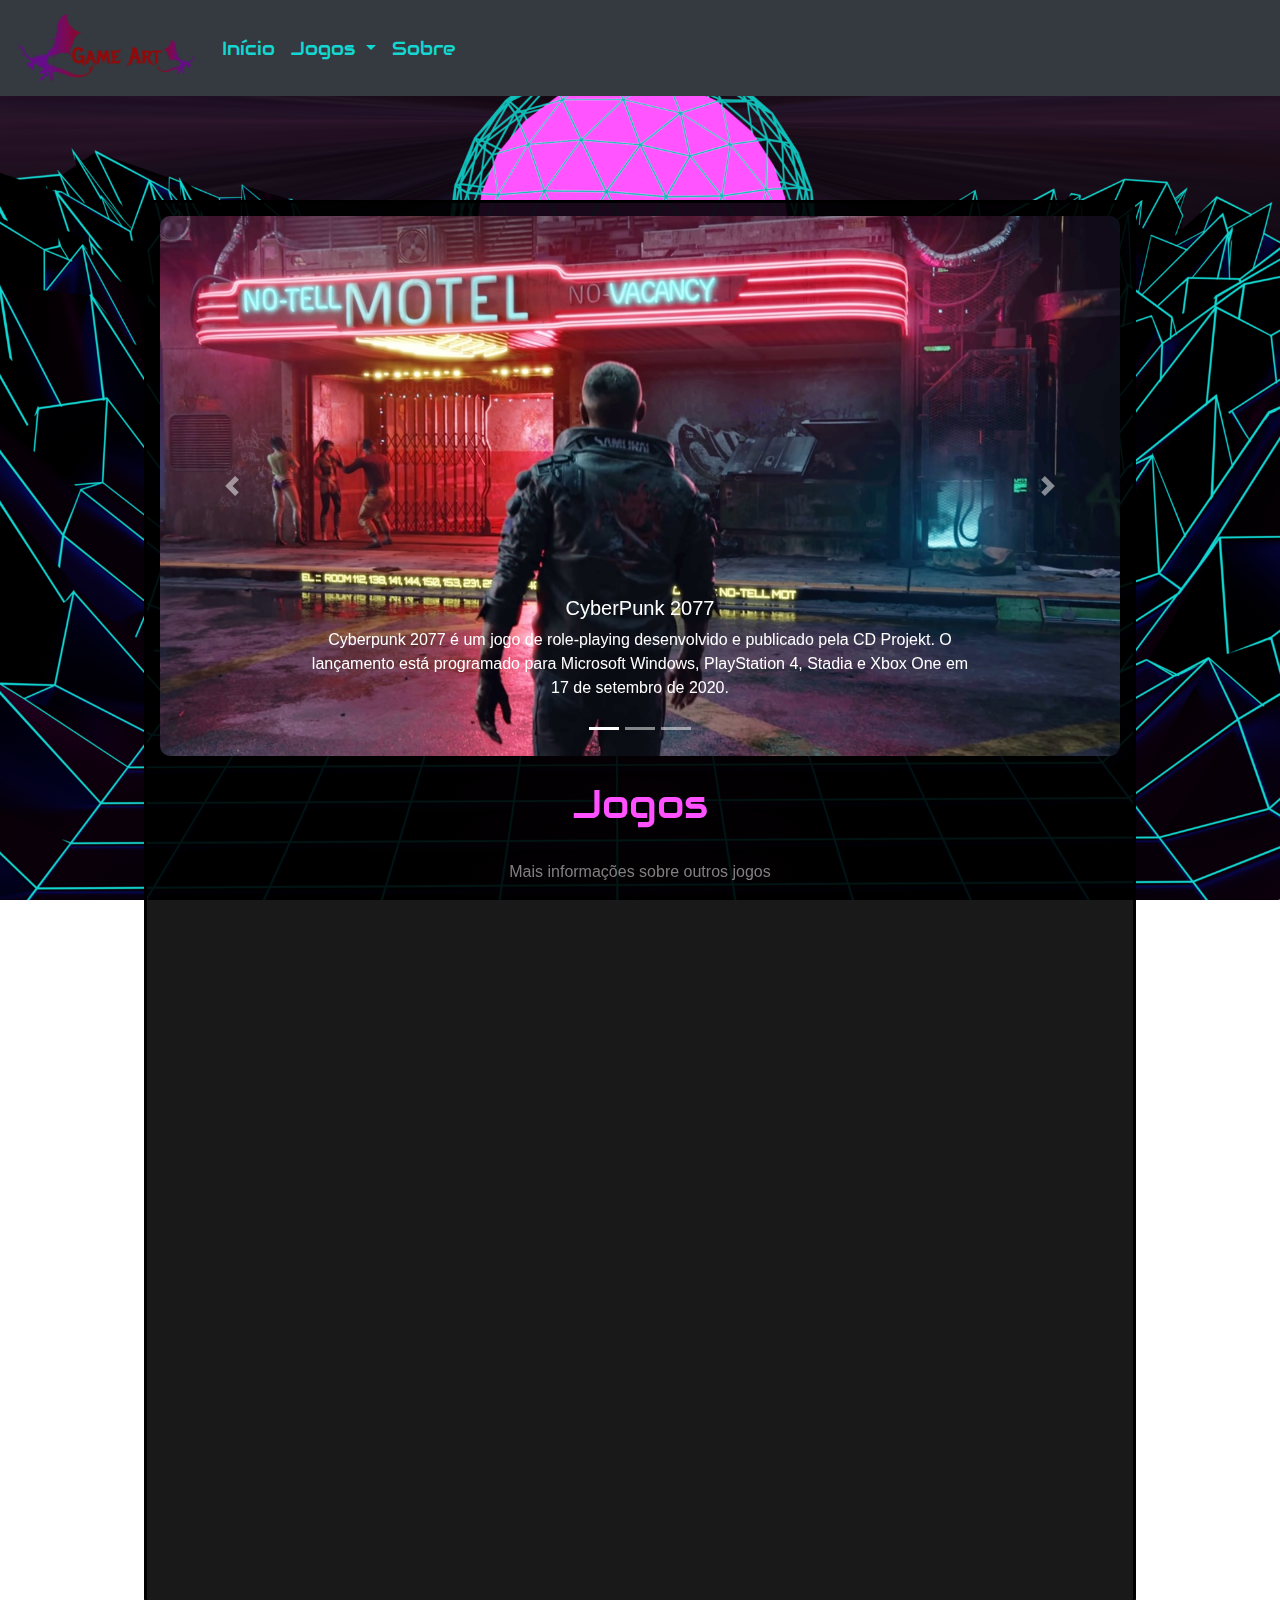
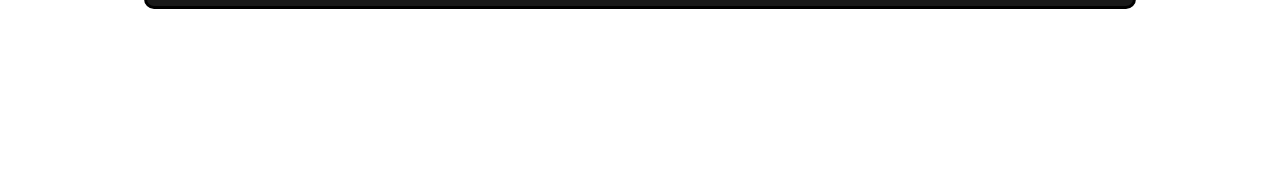
<file: index.html>
<!--                            - INSTRUÇÕES ~ THIAGO -
********************************************************************************************
          Instruções básicas:

          * Adicionar conteúdo na área dos ARTIGOS usando a tag <article>! *
____________________________________________________________________________________________
          -CORES
          Para definir uma cor, criar classe com o nome da cor.
          Ex:

          <h1 class="verde">Título 1</h1>
          <h2 class="rosa">Título 2</h2>

          Cores disponíveis:
            .rosa
            .verde
            .azul
            .roxo
            .rosa2
            .vermelho
            .laranja
            .amarelo
            .verde2
            .ciano
            .cinza
            .cinzaEscuro
            .anil
            .verdeAzulado
            .branco
            .preto

____________________________________________________________________________________________

          -ALINHAMENTO VERTICAL
          Para definir um artigo do lado do outro, criar div com a classe "vertical".
          O article ESQUERDO deve vir sempre antes do DIREITO.
          Os articles devem ter a classe "esquerda" e "direita". Ex:

          <div class="vertical">
            <article class="esquerda">
              Lado esquerdo!
            </article>

            <article class="direita">
              Lado direito!
            </article>
          </div>
____________________________________________________________________________________________

         -TESTAR - BORDA
         Para saber onde estão as divs, articles e etc, basta criar uma classe "teste". Ex:

         <article class="teste">
          Olá mundo!
         </article>

         <div class="vertical teste">
           <article class="esquerda teste">
             Lado esquerdo!
           </article>

           <article class="direita teste">
             Lado direito!
           </article>
         </div>

____________________________________________________________________________________________

         -EFEITOS AOS ~ FRAMEWORK
         Ver instruções em:

         http://michalsnik.github.io/aos/

********************************************************************************************
                                    GitHub:
                    https://github.com/enricobguedes/unipsite

                                  Site demo:
                      https://game-art.000webhostapp.com/

********************************************************************************************
-->
<!DOCTYPE html>
<html lang="pt-br">
  <head>
    <meta charset="utf-8">
    <meta name="viewport" content="width=device-width, initial-scale=1, shrink-to-fit=no"> <!-- Esta tag torna o site responsivo -->
    <link rel="stylesheet" href="css/bootstrap/bootstrap.min.css"> <!-- chamado do bootstrap -->
    <link rel="stylesheet" href="css/style.css" type="text/css"> <!-- formatação pelo css -->
    <link rel="stylesheet" href="css/aos.css" type="text/css">
    <link rel="shortcut icon" type="image/png" href="imagens/favicon.png"/>
    <title>Game Art - Início</title>
  </head>
  <body>
    <header>

    <!-- MENU Bootstrap -->
    <!-- mais informações em: https://getbootstrap.com.br/docs/4.1/components/navs/ e
         https://getbootstrap.com.br/docs/4.1/components/navbar -->
    <nav class="navbar navbar-expand-lg navbar-dark bg-dark" id="menuBS">
      <a class="navbar-brand nav nav-pills" href="index.html">
        <img src="imagens/logo.png" class="d-inline-block align-top logo" alt="Game Art">
      </a>
      <!-- Conteúdo do navbar -->
    <button class="navbar-toggler" type="button" data-toggle="collapse" data-target="#navbarNavDropdown" aria-controls="navbarNavDropdown" aria-expanded="false" aria-label="Alterna navegação">
      <span class="navbar-toggler-icon"></span>
    </button>
    <div class="collapse navbar-collapse" id="navbarNavDropdown">
      <ul class="navbar-nav">
        <li class="nav-item active">
          <a class="nav-link" href="index.html">Início <span class="sr-only">(Página atual)</span></a>
        </li>
        <li class="nav-item dropdown">
          <a class="nav-link dropdown-toggle" href="#" id="navbarDropdownMenuLink" role="button" data-toggle="dropdown" aria-haspopup="true" aria-expanded="false">
            Jogos
          </a>
          <div class="dropdown-menu" aria-labelledby="navbarDropdownMenuLink">
            <a class="dropdown-item" href="paginas/cyberpunk.html">CyberPunk 2077</a>
            <a class="dropdown-item" href="paginas/skyrim.html">The Elder Scrolls V: Skyrim</a>
            <a class="dropdown-item" href="paginas/gtav.html">Grand Theft Auto V</a>
            <a class="dropdown-item" href="paginas/re4.html">Resident Evil 4</a>
            <a class="dropdown-item" href="paginas/darksouls.html">Dark Souls</a>
          </div>
        </li>
        <li class="nav-item">
          <a class="nav-link" href="paginas/sobre.html">Sobre</a>
        </li>
      </ul>
    </div>
    </nav>
<!-- Fim do menu Bootstrap -->

      </header>
        <!-- Conteúdo dentro da caixa preta (principal) -->
      <main>
        <!-- Artigos -->
        <!-- Galeria -->
        <section>
          <div id="carouselExampleIndicators" class="carousel slide" data-ride="carousel">
          <ol class="carousel-indicators">
            <li data-target="#carouselExampleIndicators" data-slide-to="0" class="active"></li>
            <li data-target="#carouselExampleIndicators" data-slide-to="1"></li>
            <li data-target="#carouselExampleIndicators" data-slide-to="2"></li>
          </ol>
          <div class="carousel-inner">
              <!-- Imagem 1 -->
            <div class="carousel-item active">
              <a href="paginas/cyberpunk.html"><img class="d-block w-100" src="./imagens/cyberpunk/3.jpg?auto=yes&bg=777&fg=555&text=CyberPunk 2077" alt="CyberPunk 2077"></a>
              <div class="carousel-caption d-none d-md-block">
                <h5>CyberPunk 2077</h5>
                <p>Cyberpunk 2077 é um jogo de role-playing desenvolvido e publicado pela CD Projekt. O lançamento está programado para Microsoft Windows, PlayStation 4, Stadia e Xbox One em 17 de setembro de 2020.</p>
              </div>
            </div>
              <!-- Imagem 2 -->
            <div class="carousel-item">
              <a href="paginas/skyrim.html"><img class="d-block w-100" src="./imagens/skyrim/5.jpg?auto=yes&bg=666&fg=444&text=The Elder Scrolls V: Skyrim" alt="The Elder Scrolls V: Skyrim"></a>
              <div class="carousel-caption d-none d-md-block">
                <h5>The Elder Scrolls V: Skyrim</h5>
                <p>The Elder Scrolls V: Skyrim é um jogo de RPG de ação desenvolvido pela Bethesda Game Studios e publicado pela Bethesda Softworks.</p>
              </div>
            </div>
              <!-- Imagem 3 -->
            <div class="carousel-item">
              <a href="paginas/re4.html"><img class="d-block w-100" src="imagens/re4/1.jpg?auto=yes&bg=555&fg=333&text=Resident Evil 4" alt="Resident Evil 4"></a>
              <div class="carousel-caption d-none d-md-block">
                <h5>Resident Evil 4</h5>
                <p>Resident Evil 4 é um jogo de terror de sobrevivência e tiro em terceira pessoa desenvolvido pela Capcom Production Studio 4 e publicado pela Capcom.</p>
              </div>
            </div>
          </div>
          <a class="carousel-control-prev" href="#carouselExampleIndicators" role="button" data-slide="prev">
            <span class="carousel-control-prev-icon" aria-hidden="true"></span>
            <span class="sr-only">Anterior</span>
          </a>
          <a class="carousel-control-next" href="#carouselExampleIndicators" role="button" data-slide="next">
            <span class="carousel-control-next-icon" aria-hidden="true"></span>
            <span class="sr-only">Próximo</span>
          </a>
        </div>
        </section>

        <section>
          <div data-aos="zoom-out-left">
            <h1 class="audiowide tituloInicio rosa">Jogos</h1>
              <div class="descricao-jogo centralizar">
                <p>Mais informações sobre outros jogos</p>
              </div>
          </div>

          <!-- Cards -->
          <div id="cardsInicios">
            <div class="card-deck">
              <div class="card bg-dark" data-aos="fade-up" data-aos-duration="350">
                <a href="paginas/gtav.html"><img class="card-img-top" src="imagens/gtav/1.jpg" alt="Imagem de capa do card">
                <div class="card-body">
                  <h5 class="card-title">Grand Theft Auto V</h5>
                  <p class="card-text">Grand Theft Auto V é um jogo eletrônico de ação-aventura desenvolvido pela Rockstar North e publicado pela Rockstar Games.</p>
                  <p class="card-text"><small class="text-muted">Mundo Aberto</small></p>
                </div></a>
              </div>
              <div class="card bg-dark" data-aos="fade-up" data-aos-duration="700">
                <a href="paginas/darksouls.html"><img class="card-img-top" src="imagens/darksouls/3.jpg" alt="Imagem de capa do card">
                <div class="card-body">
                  <h5 class="card-title">Dark Souls</h5>
                  <p class="card-text">Dark Souls é uma série de jogos de RPG de ação desenvolvidos pela FromSoftware.</p>
                  <p class="card-text"><small class="text-muted">RPG de Ação</small></p>
                </div></a>
              </div>

              <div class="card bg-dark" data-aos="fade-up" data-aos-duration="1050">
                <a href="paginas/re4.html"><img class="card-img-top" src="imagens/re4/2.jpg" alt="Imagem de capa do card">
                <div class="card-body">
                  <h5 class="card-title">Resident Evil 4</h5>
                  <p class="card-text">Resident Evil 4 é um jogo de terror de sobrevivência e tiro em terceira pessoa desenvolvido pela Capcom Production Studio 4 e publicado pela Capcom.</p>
                  <p class="card-text"><small class="text-muted">Tiro</small></p>
                </div></a>
              </div>
            </div>
          </div>
          </section>

          <section>
            <article>
              <!-- Redes sociais -->
            <div data-aos="zoom-out-right">
              <h1 class="audiowide tituloInicio verde">Redes Sociais</h1>
                <div class="descricao-jogo centralizar">
                  <p>Nos siga também nas redes sociais</p>
                  <div class="social centralizar">
                    <a href="https://www.facebook.com/" target="_blank"><img src="imagens/fb.png" alt="Facebook" data-aos="zoom-out-left"></a>
                    <a href="https://www.twitter.com/" target="_blank"><img src="imagens/tt.png" alt="Twitter" data-aos="zoom-out-left"></a>
                    <a href="https://www.instagram.com/" target="_blank"><img src="imagens/inst.png" alt="Instagram" data-aos="zoom-out-left"></a>
                    <a href="https://www.pinterest.com/" target="_blank"><img src="imagens/p.png" alt="Pinterest" data-aos="zoom-out-left"></a>
                  </div>
                </div>
            </article>
          </section>
          <!-- Fim dos artigos -->


      </main>
      <!-- fim do conteúdo da caixa preta (principal) -->

      <!-- Rodapé -->
      <footer><a href="https://github.com/enricobguedes/unipsite" target="_blank">APS</a> | <strong>UNIP</strong><br>Todos os direitos reservados! © 2020</footer>

    <!-- JS - Bootstrap -->
    <script src="js/jquery/jquery-3.3.1.slim.min.js"></script>
    <script src="js/ajax/popper.min.js"></script>
    <script src="js/bootstrap.min.js"></script>
    <script src="js/aos.js"></script>
    <script type="text/javascript">AOS.init();</script>
  </body>
</html>
</file>
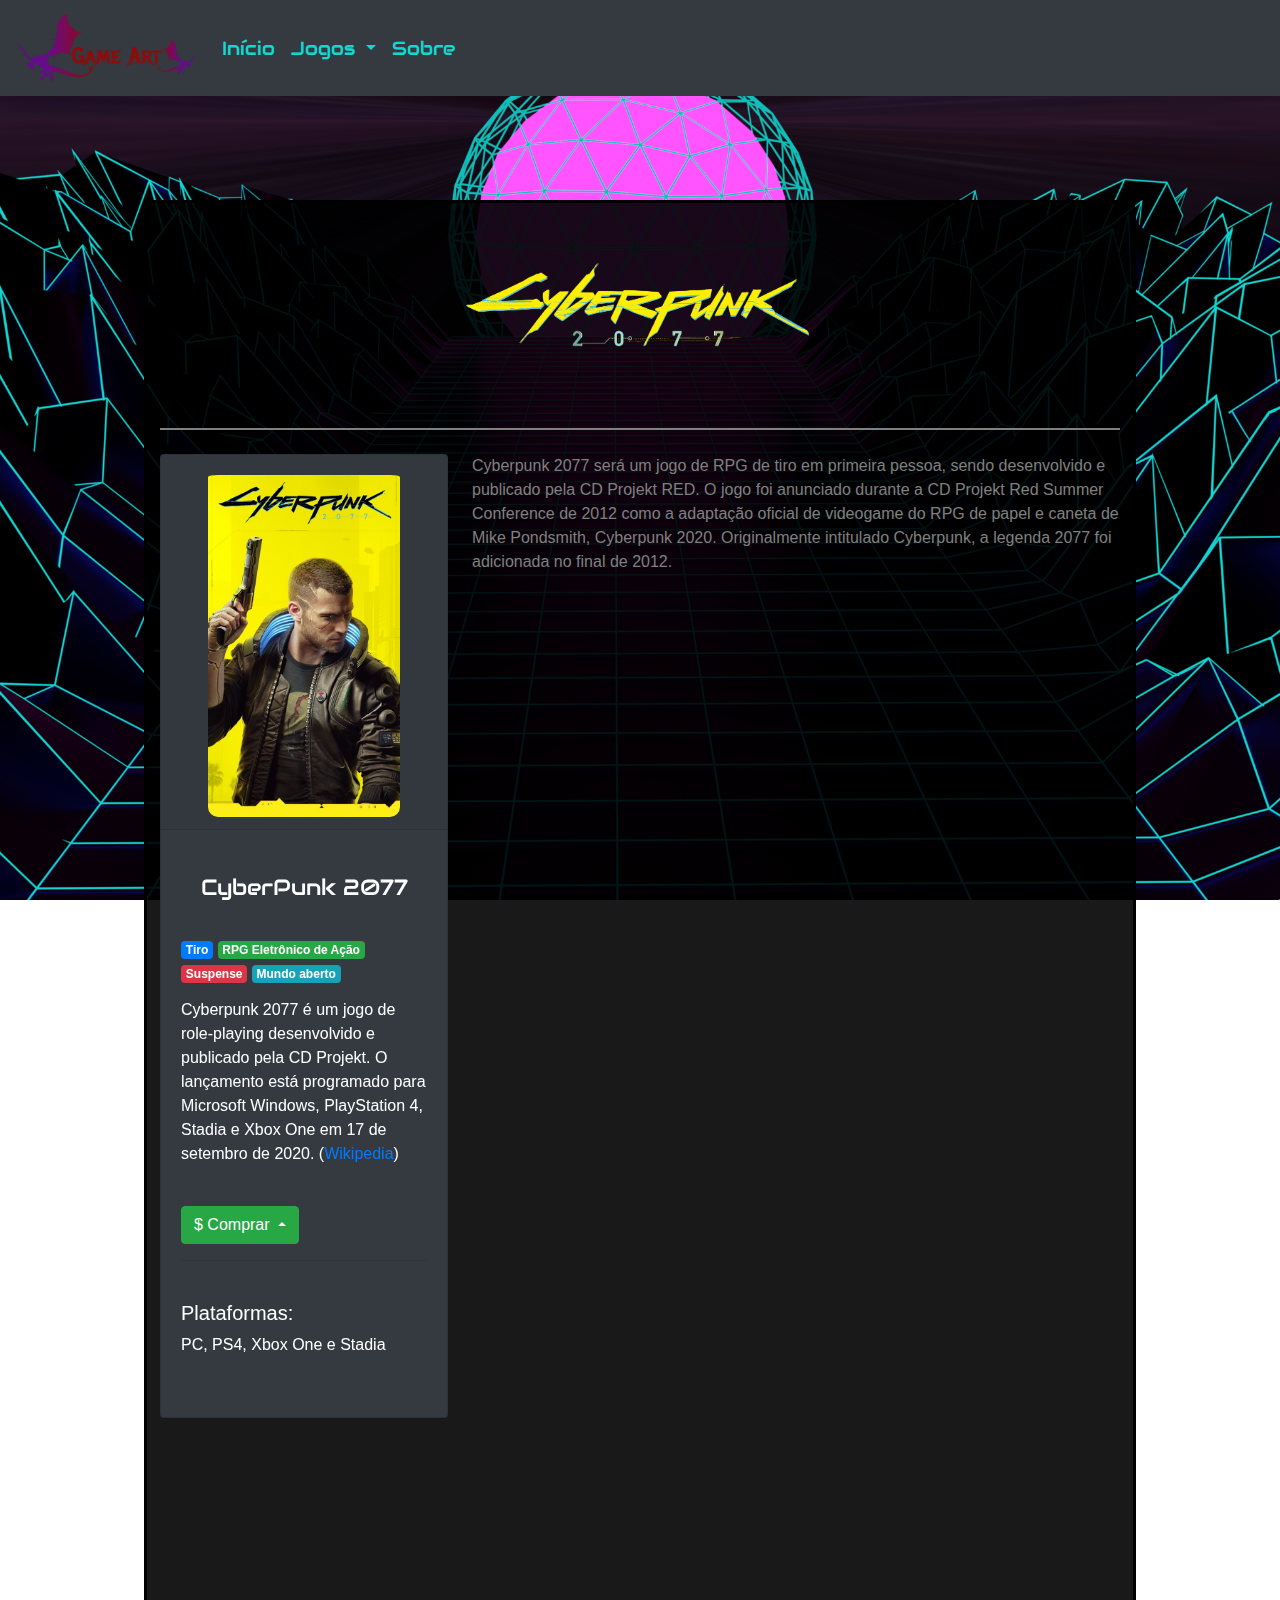
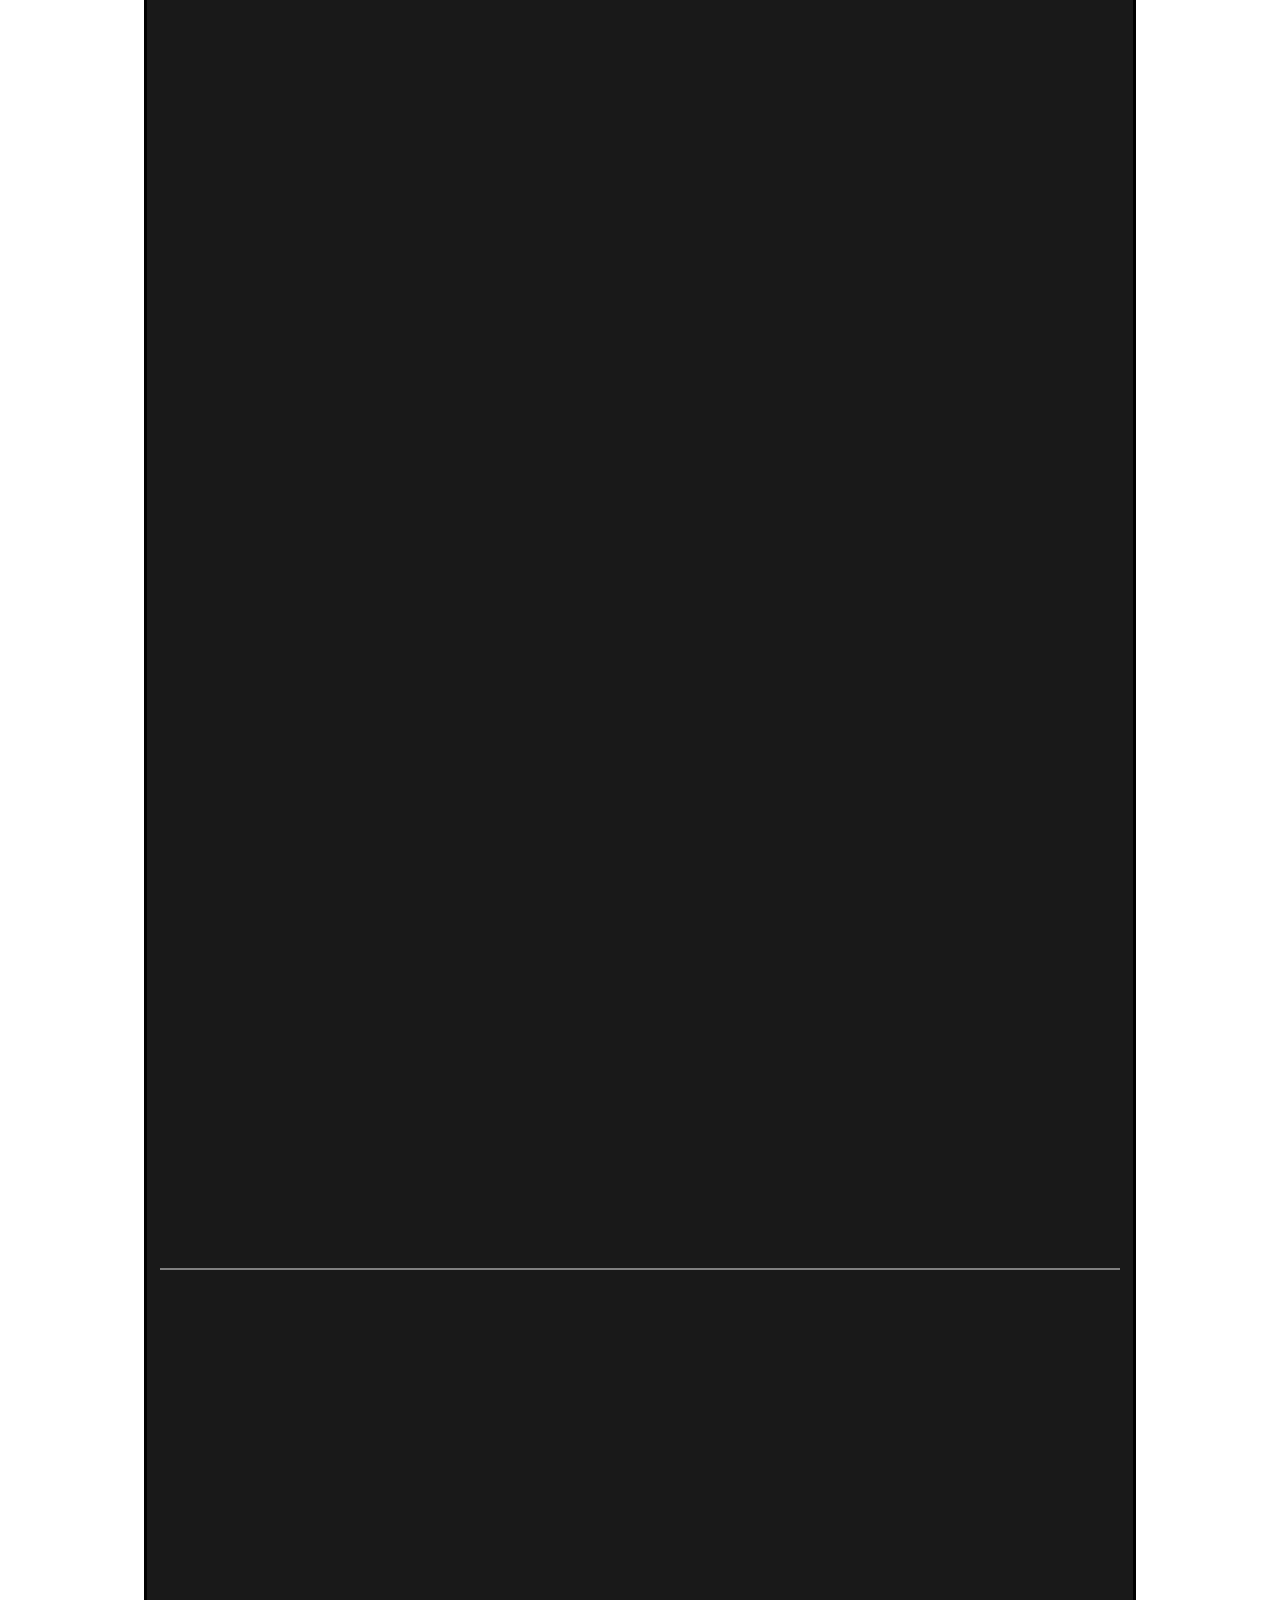
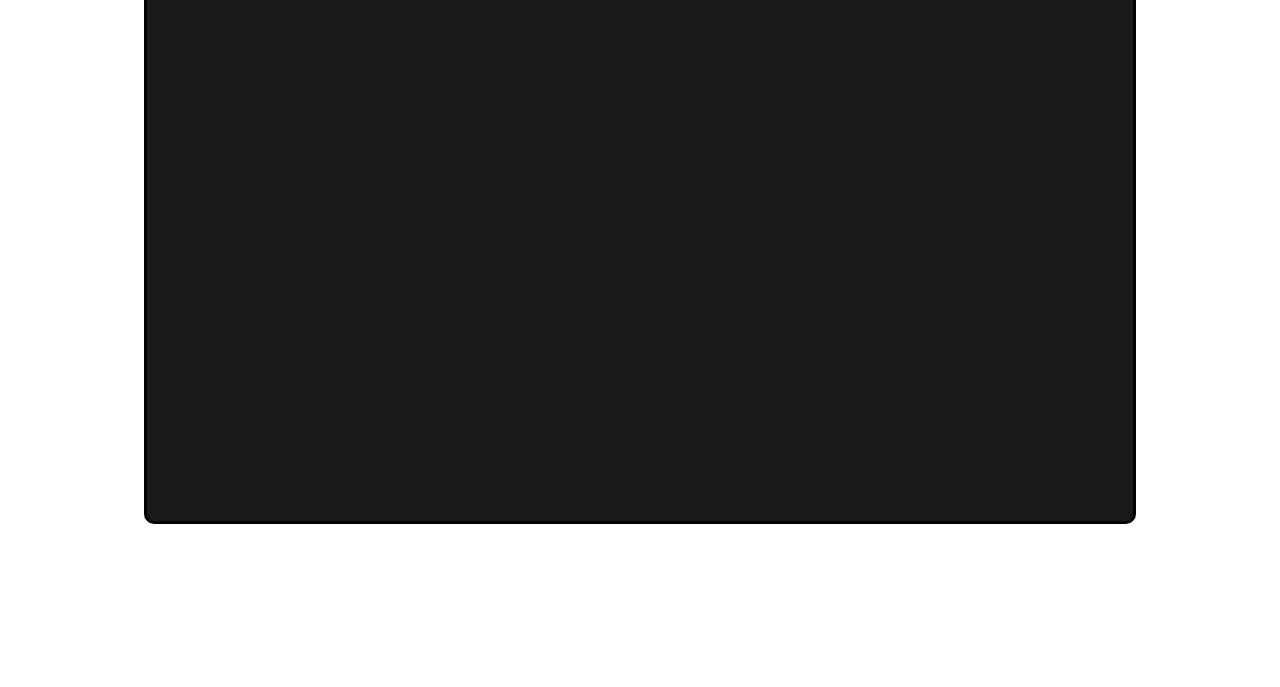
<file: paginas/cyberpunk.html>
<!DOCTYPE html>
<html lang="pt-br">
  <head>
    <meta charset="utf-8">
    <meta name="viewport" content="width=device-width, initial-scale=1, shrink-to-fit=no"> <!-- Esta tag torna o site responsivo -->
    <link rel="stylesheet" href="../css/bootstrap/bootstrap.min.css"> <!-- chamado do bootstrap -->
    <link rel="stylesheet" href="../css/style.css" type="text/css"> <!-- formatação pelo css -->
    <link rel="stylesheet" href="../css/aos.css" type="text/css">
    <link rel="shortcut icon" type="image/png" href="../imagens/favicon.png"/>
    <title>Game Art - CyberPunk 2077</title>
  </head>
  <body>
    <div id="fb-root"></div>
    <script async defer crossorigin="anonymous" src="https://connect.facebook.net/pt_BR/sdk.js#xfbml=1&version=v7.0"></script>
    <header>

      <!-- MENU Bootstrap -->
      <nav class="navbar navbar-expand-lg navbar-dark bg-dark" id="menuBS">
        <a class="navbar-brand nav nav-pills" href="../index.html">
          <img src="../imagens/logo.png" class="d-inline-block align-top logo" alt="Game Art">
        </a>
        <!-- Conteúdo do navbar -->
      <button class="navbar-toggler" type="button" data-toggle="collapse" data-target="#navbarNavDropdown" aria-controls="navbarNavDropdown" aria-expanded="false" aria-label="Alterna navegação">
        <span class="navbar-toggler-icon"></span>
      </button>
      <div class="collapse navbar-collapse" id="navbarNavDropdown">
        <ul class="navbar-nav">
          <li class="nav-item active">
            <a class="nav-link" href="../index.html">Início <span class="sr-only">(Página atual)</span></a>
          </li>
          <li class="nav-item dropdown">
            <a class="nav-link dropdown-toggle" href="#" id="navbarDropdownMenuLink" role="button" data-toggle="dropdown" aria-haspopup="true" aria-expanded="false">
              Jogos
            </a>
            <div class="dropdown-menu" aria-labelledby="navbarDropdownMenuLink">
              <a class="dropdown-item" href="../paginas/cyberpunk.html">CyberPunk 2077</a>
              <a class="dropdown-item" href="../paginas/skyrim.html">The Elder Scrolls V: Skyrim</a>
              <a class="dropdown-item" href="../paginas/gtav.html">Grand Theft Auto V</a>
              <a class="dropdown-item" href="../paginas/re4.html">Resident Evil 4</a>
              <a class="dropdown-item" href="../paginas/darksouls.html">Dark Souls</a>
            </div>
          </li>
          <li class="nav-item">
            <a class="nav-link" href="../paginas/sobre.html">Sobre</a>
          </li>
        </ul>
      </div>
      </nav>
  <!-- Fim do menu Bootstrap -->

      </header>

        <!-- Conteúdo dentro da caixa preta (principal) -->
      <main>
        <section>

          <!-- Título -->
          <div class="titulo-jogo">
            <img src="../imagens/cyberpunk/titulo.png" alt="CyberPunk 2077" data-aos="flip-down" data-aos-duration="2000">
          </div>
          <hr class="hr-titulo">

          <!-- Card -->
          <div class="float-md-left" data-aos="zoom-in">
          <div id="card">
          <div class="card text-white bg-dark mb-3">
          <div class="card-header" id="card-jogo">
          <!-- imagem - card--><img src="../imagens/cyberpunk/capa.jpg" alt="CyberPunk 2077"></div>
          <div class="card-body" id="card-corpo-jogo">
            <!--Título - card--><h3 class="card-title" id="titulo-card">CyberPunk 2077</h3>
            <!-- Categorias - card --><span class="badge badge-primary">Tiro</span> <span class="badge badge-success">RPG Eletrônico de Ação</span> <span class="badge badge-danger">Suspense</span> <span class="badge badge-info">Mundo aberto</span>
            <!-- Descrição - card --><p class="card-text" id="card-texto-jogo">Cyberpunk 2077 é um jogo de role-playing desenvolvido e publicado pela CD Projekt. O lançamento está programado para Microsoft Windows, PlayStation 4, Stadia e Xbox One em 17 de setembro de 2020. (<a target="_blank" href="https://en.wikipedia.org/wiki/Cyberpunk_2077">Wikipedia</a>)</p>
            <div class="btn-group dropup">
            <button type="button" class="btn btn-success dropdown-toggle" data-toggle="dropdown" aria-haspopup="true" aria-expanded="false">
              $ Comprar
            </button>
            <div class="dropdown-menu">
              <a class="dropdown-item" target="_blank" href="https://store.steampowered.com/app/1091500/Cyberpunk_2077/">PC</a>
              <a class="dropdown-item" target="_blank" href="https://www.amazon.com.br/Cyber-Punk-2077-Edi%C3%A7%C3%A3o-PlayStation/dp/B07SXWCT27/ref=sr_1_1?__mk_pt_BR=%C3%85M%C3%85%C5%BD%C3%95%C3%91&keywords=cyberpunk&qid=1580245215&sr=8-1">Playstation 4</a>
              <a class="dropdown-item" target="_blank" href="https://www.amazon.com.br/Cyber-Punk-2077-Edi%C3%A7%C3%A3o-Padr%C3%A3o/dp/B07SXWMMNH/ref=sr_1_16?__mk_pt_BR=%C3%85M%C3%85%C5%BD%C3%95%C3%91&keywords=cyberpunk&qid=1580245181&sr=8-16">XBox One</a>
              <div class="dropdown-divider"></div>
              <a class="dropdown-item" target="_blank" href="https://www.cyberpunk.net/br/pt-br/">Site Oficial</a>
            </div>
          </div>
          <hr>
            <h5>Plataformas:</h5><p>PC, PS4, Xbox One e Stadia</p>
          </div>
          </div>
          </div>
          </div>

          <!-- Descrição -->
          <div class="descricao-jogo">
            <p>Cyberpunk 2077 será um jogo de RPG de tiro em primeira pessoa, sendo desenvolvido e publicado pela CD Projekt RED. O jogo foi anunciado durante a CD Projekt Red Summer Conference de 2012 como a adaptação oficial de videogame do RPG de papel e caneta de Mike Pondsmith, Cyberpunk 2020. Originalmente intitulado Cyberpunk, a legenda 2077 foi adicionada no final de 2012.</p>
          </div>

          <!-- Video -->
          <div class="video">
            <iframe src="https://www.youtube-nocookie.com/embed/qIcTM8WXFjk?autoplay=1" frameborder="0" allow="accelerometer; autoplay; encrypted-media; gyroscope; picture-in-picture" allowfullscreen></iframe>
          </div>

          <!-- Artigos -->
          <article data-aos="zoom-in">
            <h1 class="verde">Um hype absurdo</h1>
            <p>O jogo Cyberpunk 2077 vem conquistando um hype absurdo entre os jogadores do mundo todo, e não é para menos:
            <ul>
            <li>A empresa responsável é a mesma de The Witcher 3: Wild Hunt</li>

            <li>O jogo conta com a presença do ator Keanu Reeves como o personagem Johnny Silverhand</li>

            <li>O personagem jogável será completamente personalizável, inclusive não se limitando aos gêneros maculino e feminino (apesar do jogo ser em primeira pessoa)</li>
            </ul></p>

          <!-- Galeria -->
          <div id="galeria">
          <div class="d-sm-flex p-2 bd-highlight">
              <div id="carouselExampleControls" class="carousel slide" data-ride="carousel">
                <div class="carousel-inner">
                  <div class="carousel-item active">
                    <img class="d-block w-100" src="../imagens/cyberpunk/1.jpg?auto=yes&bg=777&fg=555&text=Primeiro Slide" alt="Primeiro Slide">
                  </div>
                  <div class="carousel-item">
                    <img class="d-block w-100" src="../imagens/cyberpunk/2.jpeg?auto=yes&bg=666&fg=444&text=Segundo Slide" alt="Segundo Slide">
                  </div>
                  <div class="carousel-item">
                    <img class="d-block w-100" src="../imagens/cyberpunk/3.jpg?auto=yes&bg=555&fg=333&text=Terceiro Slide" alt="Terceiro Slide">
                  </div>
                </div>
                <a class="carousel-control-prev" href="#carouselExampleControls" role="button" data-slide="prev">
                  <span class="carousel-control-prev-icon" aria-hidden="true"></span>
                  <span class="sr-only">Anterior</span>
                </a>
                <a class="carousel-control-next" href="#carouselExampleControls" role="button" data-slide="next">
                  <span class="carousel-control-next-icon" aria-hidden="true"></span>
                  <span class="sr-only">Próximo</span>
                </a>
              </div>
            </div>
          </div>
          </article>

          <article data-aos="zoom-in">
            <h1 class="rosa">Vai arrancar horas de seu dia</h1>
            <p>Segundo o site <a target="_blank" href="https://jovemnerd.com.br/nerdbunker/tudo-o-que-sabemos-sobre-cyberpunk-2077-ate-agora/">Jovem Nerd<a/>, a proposta do jogo é a seguinte: "Resumidamente, Cyberpunk 2077 é um RPG focado em sua narrativa que explora elementos básicos de FPS — como a visão em primeira pessoa –, mas não confunda seu principal gênero: sua veia mais forte é aquele clássico RPGzão que vai arrancar horas de seu dia com side quests imensas e uma porrada de coisas para você personalizar."</p>
            <img src="../imagens/cyberpunk/4.jpg" alt="Vai arrancar horas de seu dia!">
          </article>
          <!-- Fim dos artigos -->

          <hr class="hr-titulo">

          <!-- Cards -->
          <h1 class="audiowide tituloInicio verde" data-aos="zoom-out-left">Outros Jogos</h1>
          <div id="cardsInicios">
            <div class="card-deck">
              <div class="card bg-dark" data-aos="fade-up" data-aos-duration="350">
                <a href="../paginas/gtav.html"><img class="card-img-top" src="../imagens/gtav/1.jpg" alt="Imagem de capa do card">
                <div class="card-body">
                  <h5 class="card-title">Grand Theft Auto V</h5>
                  <p class="card-text">Grand Theft Auto V é um jogo eletrônico de ação-aventura desenvolvido pela Rockstar North e publicado pela Rockstar Games.</p>
                  <p class="card-text"><small class="text-muted">Mundo Aberto</small></p>
                </div></a>
              </div>
              <div class="card bg-dark" data-aos="fade-up" data-aos-duration="700">
                <a href="../paginas/darksouls.html"><img class="card-img-top" src="../imagens/darksouls/3.jpg" alt="Imagem de capa do card">
                <div class="card-body">
                  <h5 class="card-title">Dark Souls</h5>
                  <p class="card-text">Dark Souls é uma série de jogos de RPG de ação desenvolvidos pela FromSoftware.</p>
                  <p class="card-text"><small class="text-muted">RPG de Ação</small></p>
                </div></a>
              </div>

              <div class="card bg-dark" data-aos="fade-up" data-aos-duration="1050">
                <a href="../paginas/re4.html"><img class="card-img-top" src="../imagens/re4/2.jpg" alt="Imagem de capa do card">
                <div class="card-body">
                  <h5 class="card-title">Resident Evil 4</h5>
                  <p class="card-text">Resident Evil 4 é um jogo de terror de sobrevivência e tiro em terceira pessoa desenvolvido pela Capcom Production Studio 4 e publicado pela Capcom.</p>
                  <p class="card-text"><small class="text-muted">Tiro</small></p>
                </div></a>
              </div>
            </div>
          </div>

          <!-- Plugin - Facebook -->
          <article>
          <h1 class="audiowide tituloInicio rosa" data-aos="zoom-out-left">Comentários</h1>
          <div data-aos="zoom-out-right">
              <div class="facebook">
                <div class="alert alert-danger alert-dismissible fade show" style="font-size: 1rem;" role="alert">
                    O plugin de comentários do Facebook só fica disponível pelo <a target="_blank" href="https://game-art.000webhostapp.com/">Site Online do Game Art</a>.
                    <button type="button" class="close" data-dismiss="alert" aria-label="Close">
                      <span aria-hidden="true">&times;</span>
                    </button>
                  </div>
                  <div class="fb-comments" data-href="https://game-art.000webhostapp.com/paginas/cyberpunk.html" data-numposts="10" data-width="100%" data-colorscheme="light"></div>
              </div>
              <div class="fb-share-button" data-href="https://game-art.000webhostapp.com/paginas/cyberpunk.html" data-layout="button" data-size="large"><a target="_blank" href="https://www.facebook.com/sharer/sharer.php?u=https%3A%2F%2Fgame-art.000webhostapp.com%2Fpaginas%2Fcyberpunk.html&amp;src=sdkpreparse" class="fb-xfbml-parse-ignore">Compartilhar</a></div>
          </div>
            </article>
        </section>
      </main>
      <!-- fim do conteúdo da caixa preta (principal) -->

      <!-- Rodapé -->
      <footer><a href="https://github.com/enricobguedes/unipsite" target="_blank">APS</a> | <strong>UNIP</strong><br>Todos os direitos reservados! © 2020</footer>

    <!-- JS - Bootstrap -->
    <script src="../js/jquery/jquery-3.3.1.slim.min.js"></script>
    <script src="../js/ajax/popper.min.js"></script>
    <script src="../js/bootstrap.min.js"></script>
    <script src="../js/aos.js"></script>
    <script type="text/javascript">AOS.init();</script>
  </body>
</html>
</file>
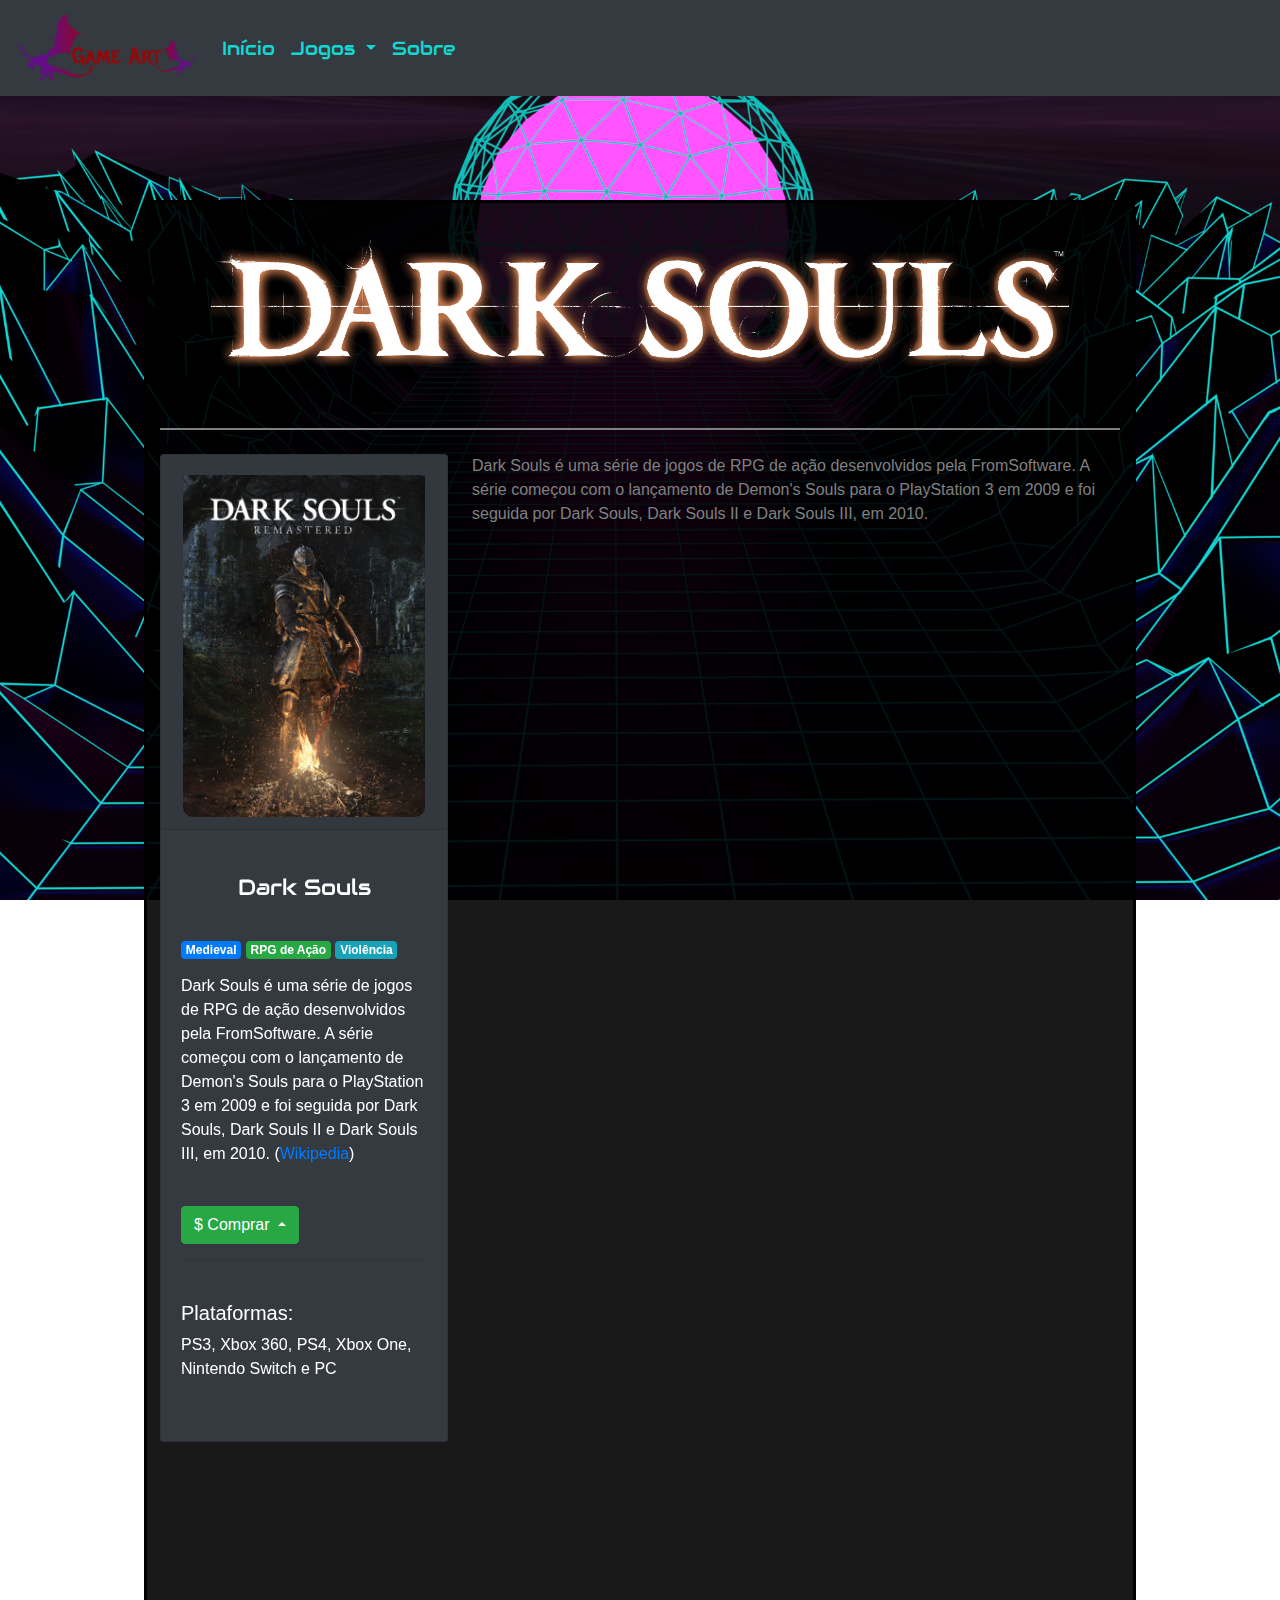
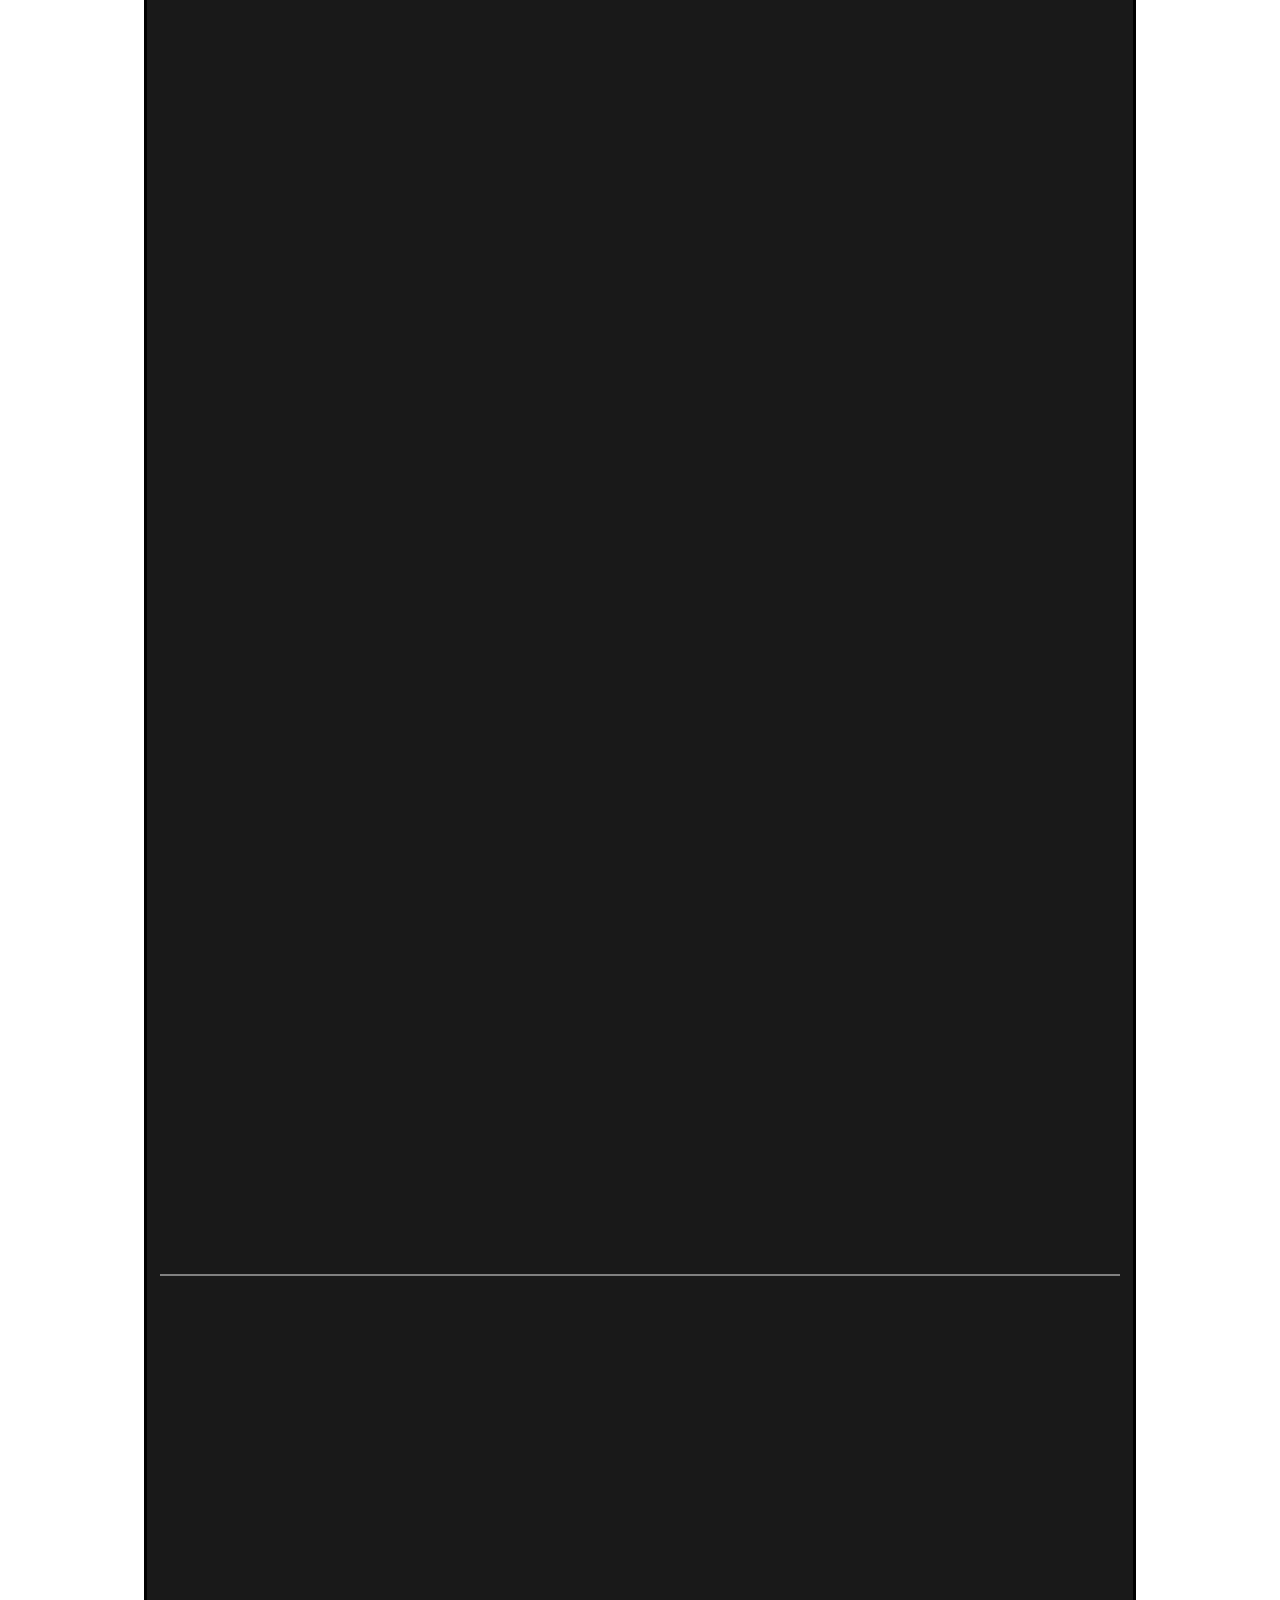
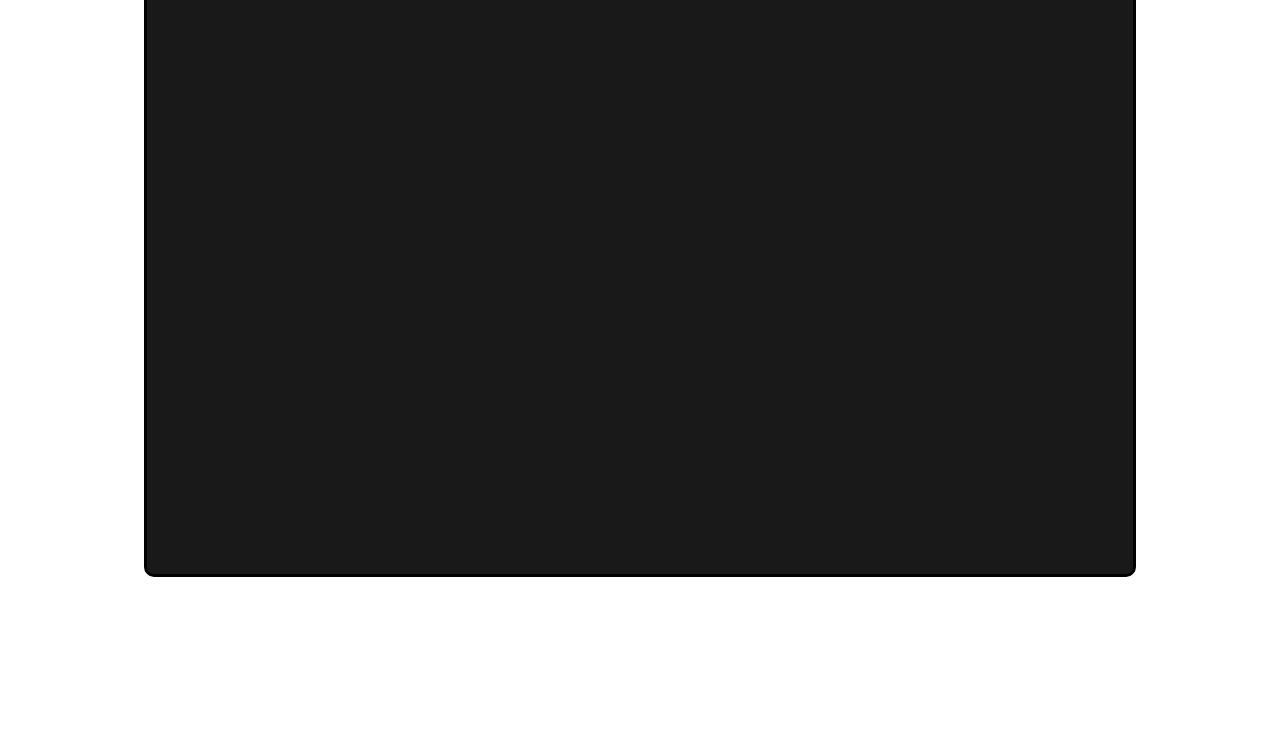
<file: paginas/darksouls.html>
<!DOCTYPE html>
<html lang="pt-br">
  <head>
    <meta charset="utf-8">
    <meta name="viewport" content="width=device-width, initial-scale=1, shrink-to-fit=no"> <!-- Esta tag torna o site responsivo -->
    <link rel="stylesheet" href="../css/bootstrap/bootstrap.min.css"> <!-- chamado do bootstrap -->
    <link rel="stylesheet" href="../css/style.css" type="text/css"> <!-- formatação pelo css -->
    <link rel="stylesheet" href="../css/aos.css" type="text/css">
    <link rel="shortcut icon" type="image/png" href="../imagens/favicon.png"/>
    <title>Game Art - Dark Souls</title>
  </head>
  <body>
    <div id="fb-root"></div>
    <script async defer crossorigin="anonymous" src="https://connect.facebook.net/pt_BR/sdk.js#xfbml=1&version=v7.0"></script>
    <header>

      <!-- MENU Bootstrap -->
      <nav class="navbar navbar-expand-lg navbar-dark bg-dark" id="menuBS">
        <a class="navbar-brand nav nav-pills" href="../index.html">
          <img src="../imagens/logo.png" class="d-inline-block align-top logo" alt="Game Art">
        </a>
        <!-- Conteúdo do navbar -->
      <button class="navbar-toggler" type="button" data-toggle="collapse" data-target="#navbarNavDropdown" aria-controls="navbarNavDropdown" aria-expanded="false" aria-label="Alterna navegação">
        <span class="navbar-toggler-icon"></span>
      </button>
      <div class="collapse navbar-collapse" id="navbarNavDropdown">
        <ul class="navbar-nav">
          <li class="nav-item active">
            <a class="nav-link" href="../index.html">Início <span class="sr-only">(Página atual)</span></a>
          </li>
          <li class="nav-item dropdown">
            <a class="nav-link dropdown-toggle" href="#" id="navbarDropdownMenuLink" role="button" data-toggle="dropdown" aria-haspopup="true" aria-expanded="false">
              Jogos
            </a>
            <div class="dropdown-menu" aria-labelledby="navbarDropdownMenuLink">
              <a class="dropdown-item" href="../paginas/cyberpunk.html">CyberPunk 2077</a>
              <a class="dropdown-item" href="../paginas/skyrim.html">The Elder Scrolls V: Skyrim</a>
              <a class="dropdown-item" href="../paginas/gtav.html">Grand Theft Auto V</a>
              <a class="dropdown-item" href="../paginas/re4.html">Resident Evil 4</a>
              <a class="dropdown-item" href="../paginas/darksouls.html">Dark Souls</a>
            </div>
          </li>
          <li class="nav-item">
            <a class="nav-link" href="../paginas/sobre.html">Sobre</a>
          </li>
        </ul>
      </div>
      </nav>
  <!-- Fim do menu Bootstrap -->

      </header>

        <!-- Conteúdo dentro da caixa preta (principal) -->
      <main>
        <section>

          <!-- Título -->
          <div class="titulo-jogo">
            <img src="../imagens/darksouls/titulo.png" alt="Dark Souls" data-aos="flip-down" data-aos-duration="2000">
          </div>
          <hr class="hr-titulo">

          <!-- Card -->
          <div class="float-md-left" data-aos="zoom-in">
          <div id="card">
          <div class="card text-white bg-dark mb-3">
          <div class="card-header" id="card-jogo">
          <!-- imagem - card--><img src="../imagens/darksouls/capa.jpg" alt="Dark Souls"></div>
          <div class="card-body" id="card-corpo-jogo">
            <!--Título - card--><h3 class="card-title" id="titulo-card">Dark Souls</h3>
            <!-- Categorias - card --><span class="badge badge-primary">Medieval</span> <span class="badge badge-success">RPG de Ação</span> <span class="badge badge-info">Violência</span>
            <!-- Descrição - card --><p class="card-text" id="card-texto-jogo">Dark Souls é uma série de jogos de RPG de ação desenvolvidos pela FromSoftware. A série começou com o lançamento de Demon's Souls para o PlayStation 3 em 2009 e foi seguida por Dark Souls, Dark Souls II e Dark Souls III, em 2010. (<a target="_blank" href="https://en.wikipedia.org/wiki/Dark_Souls">Wikipedia</a>)</p>
            <div class="btn-group dropup">
            <button type="button" class="btn btn-success dropdown-toggle" data-toggle="dropdown" aria-haspopup="true" aria-expanded="false">
              $ Comprar
            </button>
            <div class="dropdown-menu">
              <a class="dropdown-item" target="_blank" href="https://store.steampowered.com/app/570940/DARK_SOULS_REMASTERED/">PC</a>
              <a class="dropdown-item" target="_blank" href="https://store.playstation.com/pt-br/product/UP0700-BLUS30782_00-DARKSOULS0000000">Playstation 3</a>
              <a class="dropdown-item" target="_blank" href="https://store.playstation.com/pt-br/product/UP0700-CUSA08692_00-DARKSOULSHD00000">Playstation 4</a>
              <a class="dropdown-item" target="_blank" href="https://marketplace.xbox.com/pt-br/Product/Dark-Souls/66acd000-77fe-1000-9115-d8024e4d083a">XBox 360</a>
              <a class="dropdown-item" target="_blank" href="https://www.microsoft.com/pt-br/p/dark-souls-remastered/bs18vcf4nlq9">XBox One</a>
              <a class="dropdown-item" target="_blank" href="https://www.nintendo.com/games/detail/dark-souls-remastered-switch/">Nintendo Switch</a>
              <div class="dropdown-divider"></div>
              <a class="dropdown-item" target="_blank" href="https://en.bandainamcoent.eu/dark-souls/dark-souls">Site Oficial</a>
            </div>
          </div>
          <hr>
            <h5>Plataformas:</h5><p>PS3, Xbox 360, PS4, Xbox One, Nintendo Switch e PC</p>
          </div>
          </div>
          </div>
          </div>

          <!-- Descrição -->
          <div class="descricao-jogo">
            <p>Dark Souls é uma série de jogos de RPG de ação desenvolvidos pela FromSoftware. A série começou com o lançamento de Demon's Souls para o PlayStation 3 em 2009 e foi seguida por Dark Souls, Dark Souls II e Dark Souls III, em 2010.</p>
          </div>

          <!-- Video -->
          <div class="video">
            <iframe src="https://www.youtube-nocookie.com/embed/Woe0PYZPxRw?autoplay=1" frameborder="0" allow="accelerometer; autoplay; encrypted-media; gyroscope; picture-in-picture" allowfullscreen></iframe>
          </div>

          <!-- Artigos -->
          <article data-aos="zoom-in">
            <h1 class="verde">Um dos maiores jogos de todos os tempos</h1>
            <p>Dark Souls é o segundo título da série Souls sendo sucessor espiritual do jogo Demon’s Souls, o jogo recebeu aclamação da crítica, sendo citado como um dos maiores jogos de todos os tempos. Dark Souls se passa no reino fictício de Lordran, onde os jogadores assumem o papel do "Chosen Undead" que, segundo lendas, seria responsável pela quebra de uma maldição que torna incapazes de morrer aqueles que são afligidos por uma misteriosa marca negra.</p>

          <!-- Galeria -->
          <div id="galeria">
          <div class="d-sm-flex p-2 bd-highlight">
              <div id="carouselExampleControls" class="carousel slide" data-ride="carousel">
                <div class="carousel-inner">
                  <div class="carousel-item active">
                    <img class="d-block w-100" src="../imagens/darksouls/1.jpg?auto=yes&bg=777&fg=555&text=Primeiro Slide" alt="Primeiro Slide">
                  </div>
                  <div class="carousel-item">
                    <img class="d-block w-100" src="../imagens/darksouls/2.jpg?auto=yes&bg=666&fg=444&text=Segundo Slide" alt="Segundo Slide">
                  </div>
                  <div class="carousel-item">
                    <img class="d-block w-100" src="../imagens/darksouls/3.jpg?auto=yes&bg=555&fg=333&text=Terceiro Slide" alt="Terceiro Slide">
                  </div>
                </div>
                <a class="carousel-control-prev" href="#carouselExampleControls" role="button" data-slide="prev">
                  <span class="carousel-control-prev-icon" aria-hidden="true"></span>
                  <span class="sr-only">Anterior</span>
                </a>
                <a class="carousel-control-next" href="#carouselExampleControls" role="button" data-slide="next">
                  <span class="carousel-control-next-icon" aria-hidden="true"></span>
                  <span class="sr-only">Próximo</span>
                </a>
              </div>
            </div>
          </div>
          </article>

          <article data-aos="zoom-in">
            <h1 class="rosa">Uma temática medieval</h1>
            <p>O jogo possui uma temática medieval em um mundo decadente repleto de criaturas e deuses.
A história é interpretativa, através da descrição de itens e diálogos com NPCs possibilitando diversas teorias sobre os acontecimentos do jogo.</p>
<p>O jogo possui a expansão “Artorias of the Abyss” adicionando uma narrativa que se passa antes dos acontecimentos do jogo adicionando novos locais, inimigos e itens.</p>
            <img src="../imagens/darksouls/4.jpg" alt="Vai arrancar horas de seu dia!">
          </article>
          <!-- Fim dos artigos -->

          <hr class="hr-titulo">

          <!-- Cards -->
          <h1 class="audiowide tituloInicio verde" data-aos="zoom-out-left">Outros Jogos</h1>
          <div id="cardsInicios">
            <div class="card-deck">
              <div class="card bg-dark" data-aos="fade-up" data-aos-duration="350">
                <a href="../paginas/cyberpunk.html"><img class="card-img-top" src="../imagens/cyberpunk/1.jpg" alt="Imagem de capa do card">
                <div class="card-body">
                  <h5 class="card-title">CyberPunk 2077</h5>
                  <p class="card-text">Cyberpunk 2077 é um jogo de role-playing desenvolvido e publicado pela CD Projekt. O lançamento está programado para Microsoft Windows, PlayStation 4, Stadia e Xbox One em 17 de setembro de 2020.</p>
                  <p class="card-text"><small class="text-muted">Mundo Aberto</small></p>
                </div></a>
              </div>
              <div class="card bg-dark" data-aos="fade-up" data-aos-duration="700">
                <a href="../paginas/skyrim.html"><img class="card-img-top" src="../imagens/skyrim/4.jpg" alt="Imagem de capa do card">
                <div class="card-body">
                  <h5 class="card-title">The Elder Scrolls V: Skyrim</h5>
                  <p class="card-text">The Elder Scrolls V: Skyrim é um jogo de RPG de ação desenvolvido pela Bethesda Game Studios e publicado pela Bethesda Softworks.</p>
                  <p class="card-text"><small class="text-muted">RPG de Ação</small></p>
                </div></a>
              </div>

              <div class="card bg-dark" data-aos="fade-up" data-aos-duration="1050">
                <a href="../paginas/gtav.html"><img class="card-img-top" src="../imagens/gtav/1.jpg" alt="Imagem de capa do card">
                <div class="card-body">
                  <h5 class="card-title">Grand Theft Auto V</h5>
                  <p class="card-text">Grand Theft Auto V é um jogo eletrônico de ação-aventura desenvolvido pela Rockstar North e publicado pela Rockstar Games.</p>
                  <p class="card-text"><small class="text-muted">Mundo Aberto</small></p>
                </div></a>
              </div>
            </div>
          </div>

          <!-- Plugin - Facebook -->
          <article>
          <h1 class="audiowide tituloInicio rosa" data-aos="zoom-out-left">Comentários</h1>
          <div data-aos="zoom-out-right">
              <div class="facebook">
                <div class="alert alert-danger alert-dismissible fade show" style="font-size: 1rem;" role="alert">
                    O plugin de comentários do Facebook só fica disponível pelo <a target="_blank" href="https://game-art.000webhostapp.com/">Site Online do Game Art</a>.
                    <button type="button" class="close" data-dismiss="alert" aria-label="Close">
                      <span aria-hidden="true">&times;</span>
                    </button>
                  </div>
                  <div class="fb-comments" data-href="https://game-art.000webhostapp.com/paginas/darksouls.html" data-numposts="10" data-width="100%" data-colorscheme="light"></div>
              </div>
              <div class="fb-share-button" data-href="https://game-art.000webhostapp.com/paginas/darksouls.html" data-layout="button" data-size="large"><a target="_blank" href="https://www.facebook.com/sharer/sharer.php?u=https%3A%2F%2Fgame-art.000webhostapp.com%2Fpaginas%2Fdarksouls.html&amp;src=sdkpreparse" class="fb-xfbml-parse-ignore">Compartilhar</a></div>
            </div>
            </article>
        </section>
      </main>
      <!-- fim do conteúdo da caixa preta (principal) -->

      <!-- Rodapé -->
      <footer><a href="https://github.com/enricobguedes/unipsite" target="_blank">APS</a> | <strong>UNIP</strong><br>Todos os direitos reservados! © 2020</footer>

    <!-- JS - Bootstrap -->
    <script src="../js/jquery/jquery-3.3.1.slim.min.js"></script>
    <script src="../js/ajax/popper.min.js"></script>
    <script src="../js/bootstrap.min.js"></script>
    <script src="../js/aos.js"></script>
    <script type="text/javascript">AOS.init();</script>
  </body>
</html>
</file>
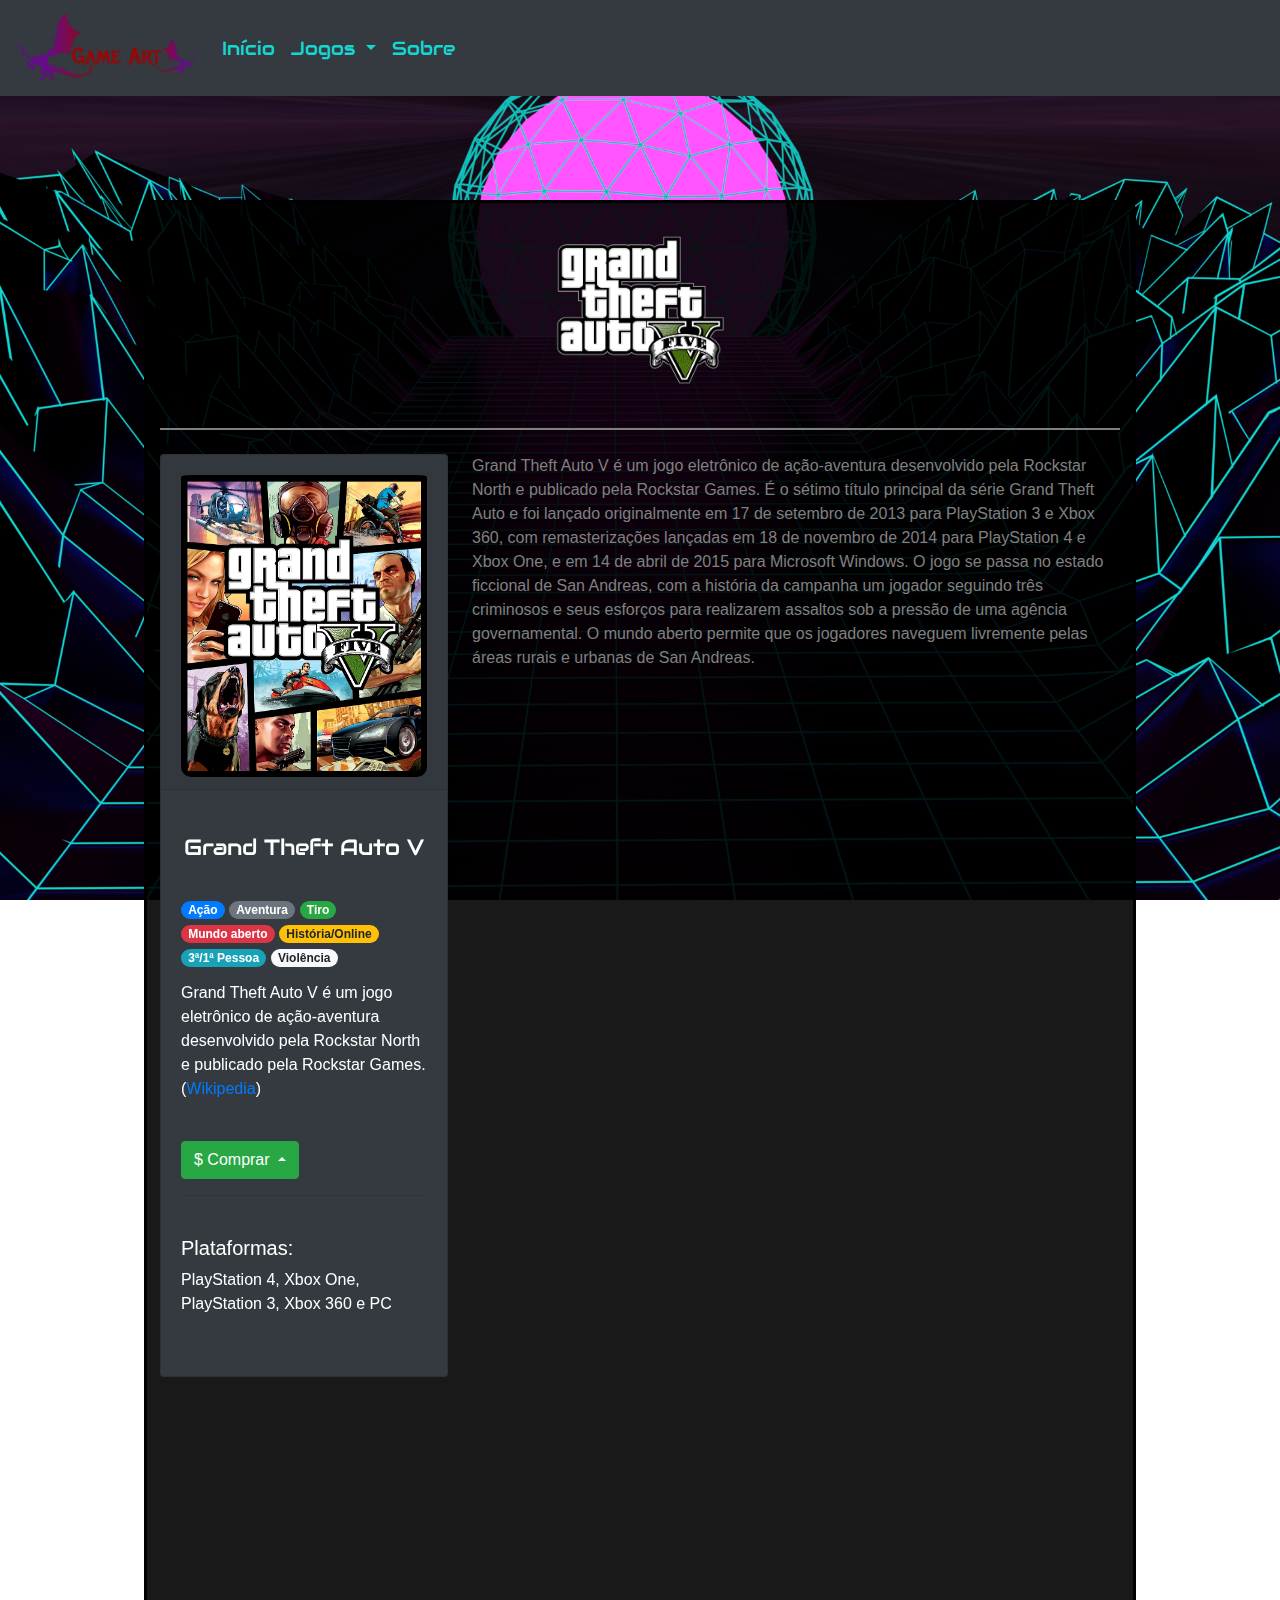
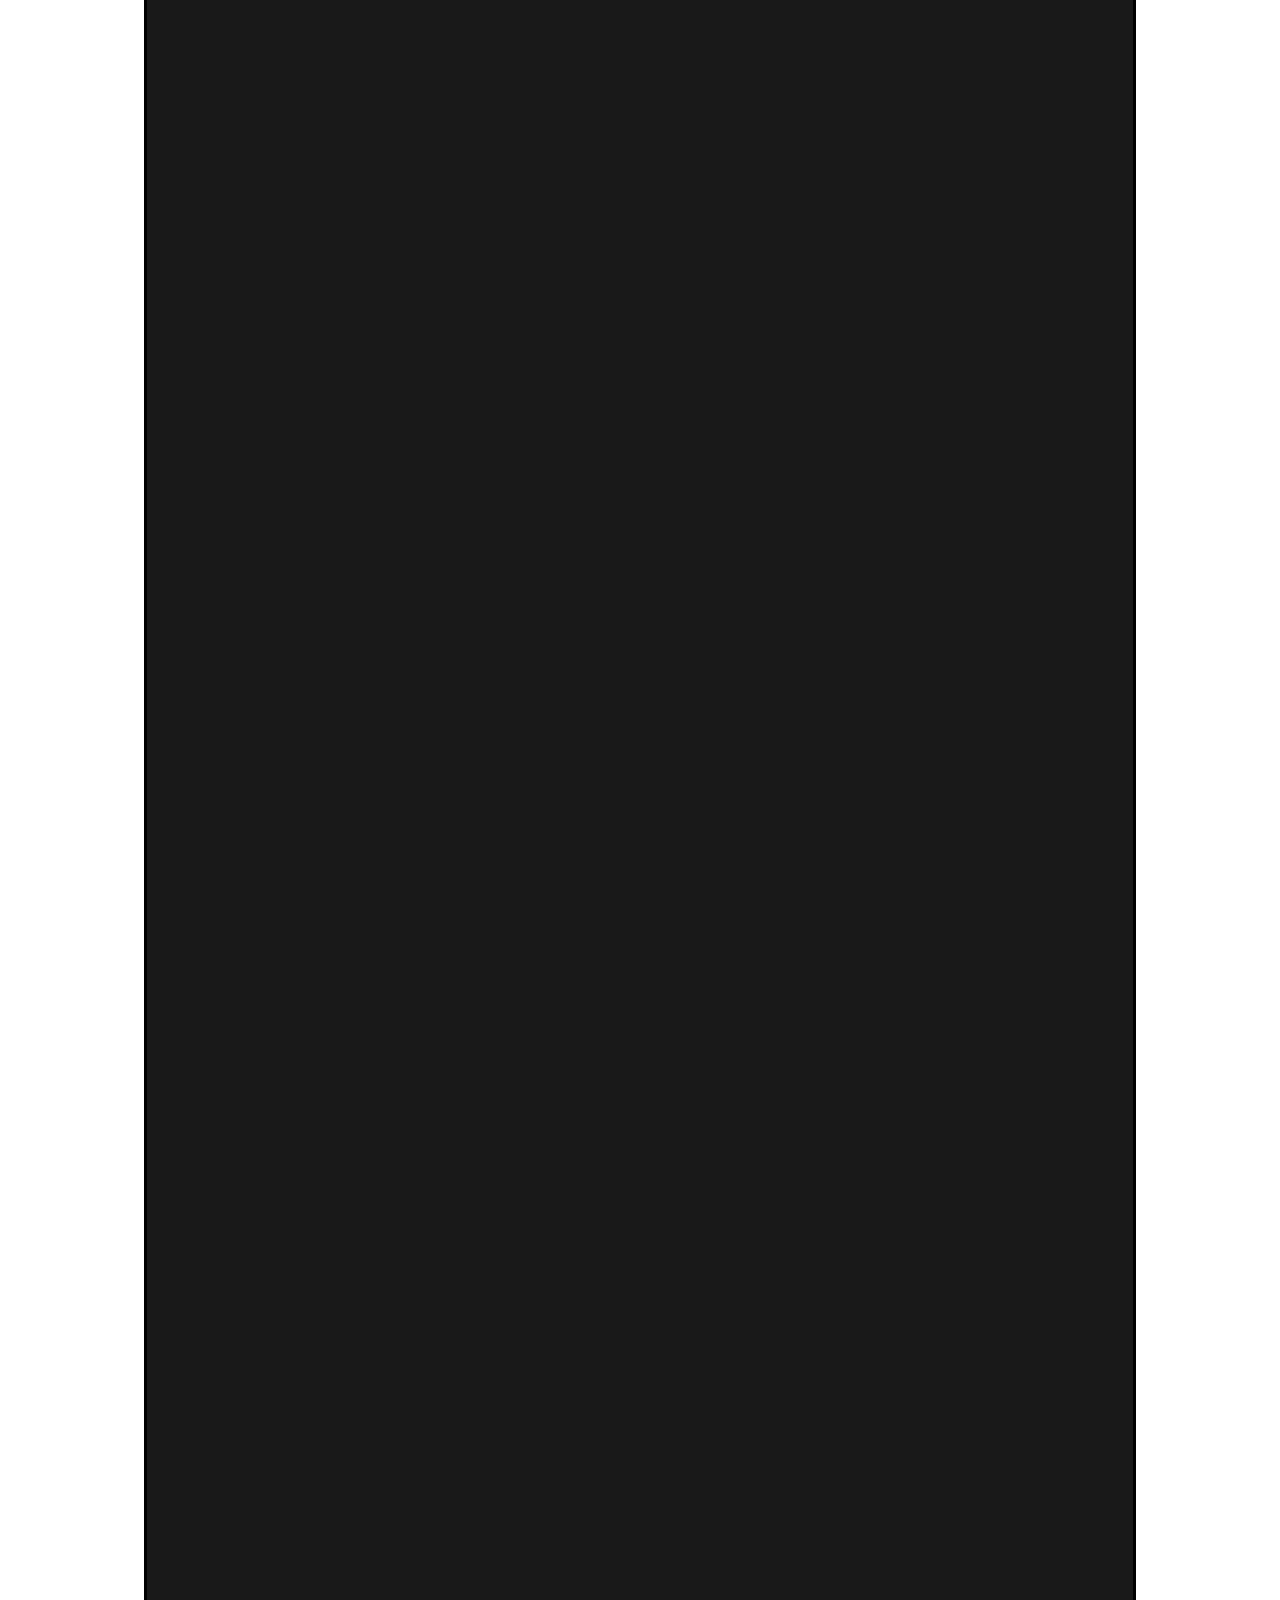
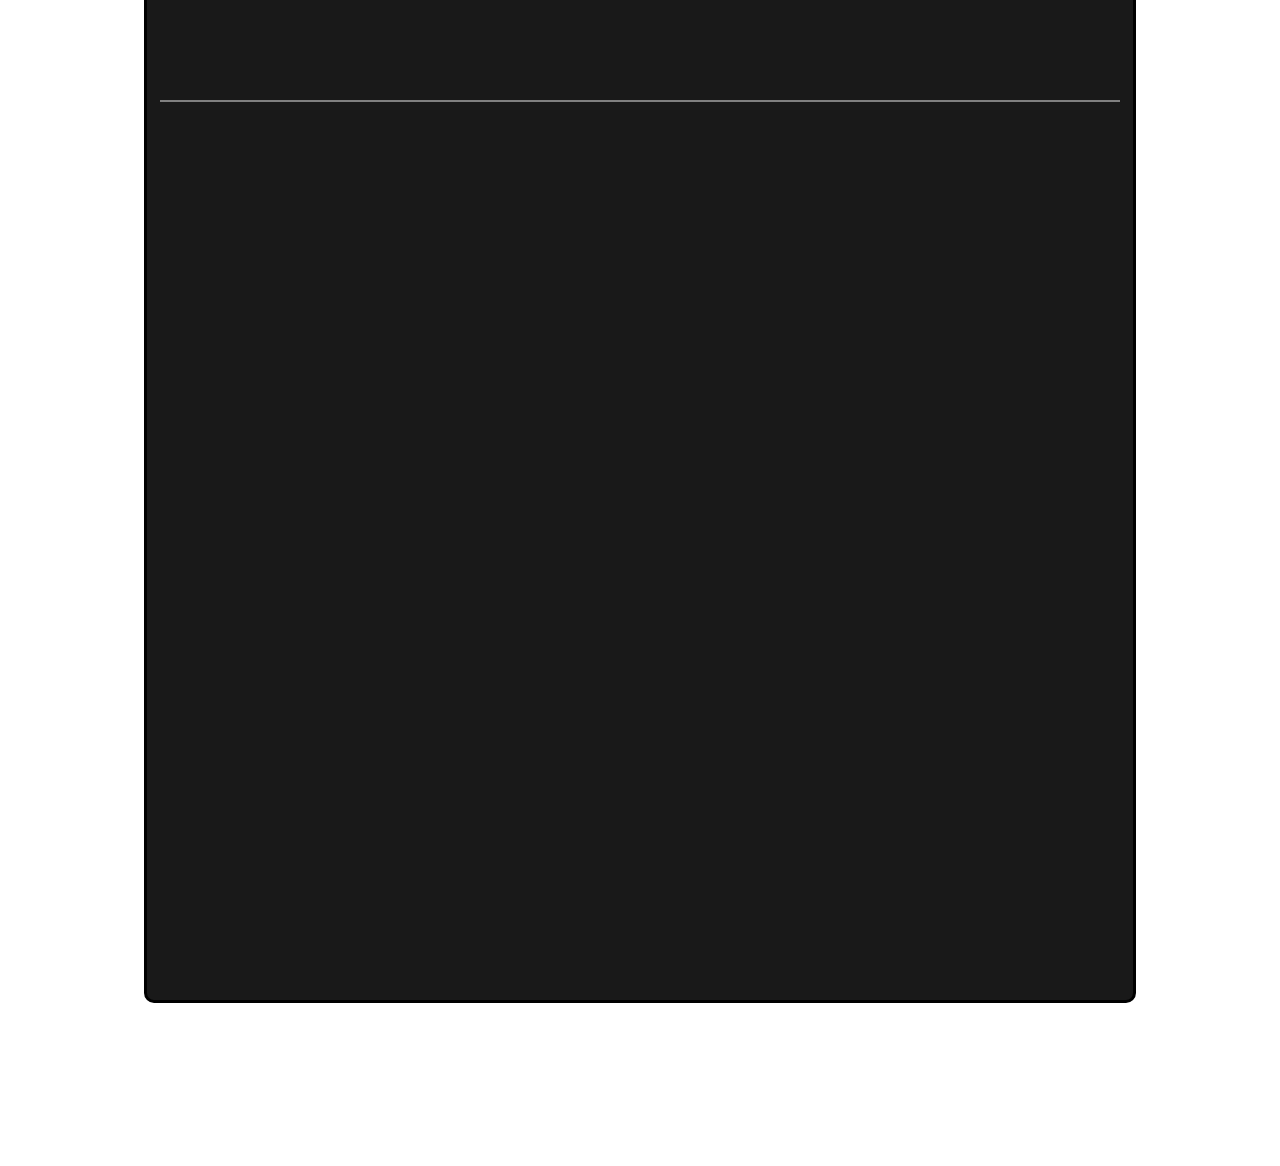
<file: paginas/gtav.html>
<!DOCTYPE html>
<html lang="pt-br">
  <head>
    <meta charset="utf-8">
    <meta name="viewport" content="width=device-width, initial-scale=1, shrink-to-fit=no"> <!-- Esta tag torna o site responsivo -->
    <link rel="stylesheet" href="../css/bootstrap/bootstrap.min.css"> <!-- chamado do bootstrap -->
    <link rel="stylesheet" href="../css/style.css" type="text/css"> <!-- formatação pelo css -->
    <link rel="stylesheet" href="../css/aos.css" type="text/css">
    <link rel="shortcut icon" type="image/png" href="../imagens/favicon.png"/>
    <title>Game Art - Grand Theft Auto V</title>
  </head>
  <body>
    <div id="fb-root"></div>
    <script async defer crossorigin="anonymous" src="https://connect.facebook.net/pt_BR/sdk.js#xfbml=1&version=v7.0"></script>
    <header>

      <!-- MENU Bootstrap -->
      <nav class="navbar navbar-expand-lg navbar-dark bg-dark" id="menuBS">
        <a class="navbar-brand nav nav-pills" href="../index.html">
          <img src="../imagens/logo.png" class="d-inline-block align-top logo" alt="Game Art">
        </a>
        <!-- Conteúdo do navbar -->
      <button class="navbar-toggler" type="button" data-toggle="collapse" data-target="#navbarNavDropdown" aria-controls="navbarNavDropdown" aria-expanded="false" aria-label="Alterna navegação">
        <span class="navbar-toggler-icon"></span>
      </button>
      <div class="collapse navbar-collapse" id="navbarNavDropdown">
        <ul class="navbar-nav">
          <li class="nav-item active">
            <a class="nav-link" href="../index.html">Início <span class="sr-only">(Página atual)</span></a>
          </li>
          <li class="nav-item dropdown">
            <a class="nav-link dropdown-toggle" href="#" id="navbarDropdownMenuLink" role="button" data-toggle="dropdown" aria-haspopup="true" aria-expanded="false">
              Jogos
            </a>
            <div class="dropdown-menu" aria-labelledby="navbarDropdownMenuLink">
              <a class="dropdown-item" href="../paginas/cyberpunk.html">CyberPunk 2077</a>
              <a class="dropdown-item" href="../paginas/skyrim.html">The Elder Scrolls V: Skyrim</a>
              <a class="dropdown-item" href="../paginas/gtav.html">Grand Theft Auto V</a>
              <a class="dropdown-item" href="../paginas/re4.html">Resident Evil 4</a>
              <a class="dropdown-item" href="../paginas/darksouls.html">Dark Souls</a>
            </div>
          </li>
          <li class="nav-item">
            <a class="nav-link" href="../paginas/sobre.html">Sobre</a>
          </li>
        </ul>
      </div>
      </nav>
  <!-- Fim do menu Bootstrap -->

      </header>

        <!-- Conteúdo dentro da caixa preta (principal) -->
      <main>
        <section>

          <!-- Título -->
          <div class="titulo-jogo">
            <img src="../imagens/gtav/titulo.png" alt="Grand Theft Auto V" data-aos="flip-down" data-aos-duration="2000">
          </div>
          <hr class="hr-titulo">

          <!-- Card -->
          <div class="float-md-left" data-aos="zoom-in">
          <div id="card">
          <div class="card text-white bg-dark mb-3">
          <div class="card-header" id="card-jogo">
          <!-- imagem - card--><img src="../imagens/gtav/capa.png" alt="Grand Theft Auto V"></div>
          <div class="card-body" id="card-corpo-jogo">
            <!--Título - card--><h3 class="card-title" id="titulo-card">Grand Theft Auto V</h3>
            <!-- Categorias - card --><span class="badge badge-pill badge-primary">Ação</span> <span class="badge badge-pill badge-secondary">Aventura</span> <span class="badge badge-pill badge-success">Tiro</span> <span class="badge badge-pill badge-danger">Mundo aberto</span> <span class="badge badge-pill badge-warning">História/Online</span> <span class="badge badge-pill badge-info">3ª/1ª Pessoa</span> <span class="badge badge-pill badge-light">Violência</span>
            <!-- Descrição - card --><p class="card-text" id="card-texto-jogo">Grand Theft Auto V é um jogo eletrônico de ação-aventura desenvolvido pela Rockstar North e publicado pela Rockstar Games. (<a target="_blank" href="https://pt.wikipedia.org/wiki/Grand_Theft_Auto_V">Wikipedia</a>)</p>
            <div class="btn-group dropup">
            <button type="button" class="btn btn-success dropdown-toggle" data-toggle="dropdown" aria-haspopup="true" aria-expanded="false">
              $ Comprar
            </button>
            <div class="dropdown-menu">
              <a class="dropdown-item" target="_blank" href="https://store.steampowered.com/app/271590/Grand_Theft_Auto_V/?l=portuguese">PC</a>
              <a class="dropdown-item" target="_blank" href="https://store.playstation.com/pt-br/product/UP1004-NPUB31154_00-GTAVDIGITALDOWNL">Playstation 3</a>
              <a class="dropdown-item" target="_blank" href="https://store.playstation.com/pt-br/product/UP1004-CUSA00419_00-PREMIUMPACKOGGW1">Playstation 4</a>
              <a class="dropdown-item" target="_blank" href="https://marketplace.xbox.com/pt-BR/Product/GTA-V/66acd000-77fe-1000-9115-d802545408a7?DownloadType=Game#LiveZone">XBox 360</a>
              <a class="dropdown-item" target="_blank" href="https://www.microsoft.com/pt-br/p/grand-theft-auto-v/BPJ686W6S0NH?activetab=pivot:overviewtab">XBox One</a>
              <div class="dropdown-divider"></div>
              <a class="dropdown-item" target="_blank" href="https://www.rockstargames.com/V/br/">Site Oficial</a>
            </div>
          </div>
          <hr>
            <h5>Plataformas:</h5><p>PlayStation 4, Xbox One, PlayStation 3, Xbox 360 e PC</p>
          </div>
          </div>
          </div>
          </div>

          <!-- Descrição -->
          <div class="descricao-jogo">
            <p>Grand Theft Auto V é um jogo eletrônico de ação-aventura desenvolvido pela Rockstar North e publicado pela Rockstar Games. É o sétimo título principal da série Grand Theft Auto e foi lançado originalmente em 17 de setembro de 2013 para PlayStation 3 e Xbox 360, com remasterizações lançadas em 18 de novembro de 2014 para PlayStation 4 e Xbox One, e em 14 de abril de 2015 para Microsoft Windows. O jogo se passa no estado ficcional de San Andreas, com a história da campanha um jogador seguindo três criminosos e seus esforços para realizarem assaltos sob a pressão de uma agência governamental. O mundo aberto permite que os jogadores naveguem livremente pelas áreas rurais e urbanas de San Andreas.</p>
          </div>

          <!-- Video -->
          <div class="video">
            <iframe src="https://www.youtube-nocookie.com/embed/QkkoHAzjnUs?autoplay=1" frameborder="0" allow="accelerometer; autoplay; encrypted-media; gyroscope; picture-in-picture" allowfullscreen></iframe>
          </div>

          <!-- Artigos -->
          <article data-aos="zoom-in">
            <h1 class="verde">Uma das franquias mais bem sucedidas da história dos vídeo games</h1>
            <p>Segundo o <a href="https://canaltech.com.br/games/Analise-Grand-Theft-Auto-V-e-tudo-o-que-sonhavamos/">CanalTech</a>, "Indiscutivelmente GTA é um jogo de sucesso. Mesmo aqueles que o odeiam – se isso for possível –, devem admitir que ela é com certeza uma das franquias mais bem sucedidas da história dos vídeo games. Tão bem sucedida que o lançamento de GTA V foi um dos maiores hypes de todos os tempos no universo gamer. Isso aconteceu porque Grand Theft Auto compartilha de um elemento que franquias de sucesso como Pokémon também possuem: o personagem principal. Em todos os jogos dos monstros de bolso, todos os fãs ficam malucos para ver quais serão os novos monstros, principalmente os três iniciais, e essa ânsia, esse desejo é o que torna Pokémon tão esperado, independente de sua qualidade. No game da Rockstar a mesma coisa acontece, mas o grande personagem da franquia é o ambiente, suas possibilidades e suas tensões urbanas. Aliás, Los Santos é a grande obra prima da Rockstar."</p>

          <!-- Galeria -->
          <div id="galeria">
          <div class="d-sm-flex p-2 bd-highlight">
              <div id="carouselExampleControls" class="carousel slide" data-ride="carousel">
                <div class="carousel-inner">
                  <div class="carousel-item active">
                    <img class="d-block w-100" src="../imagens/gtav/1.jpg?auto=yes&bg=777&fg=555&text=Primeiro Slide" alt="Primeiro Slide">
                  </div>
                  <div class="carousel-item">
                    <img class="d-block w-100" src="../imagens/gtav/2.jpg?auto=yes&bg=666&fg=444&text=Segundo Slide" alt="Segundo Slide">
                  </div>
                  <div class="carousel-item">
                    <img class="d-block w-100" src="../imagens/gtav/3.jpg?auto=yes&bg=555&fg=333&text=Terceiro Slide" alt="Terceiro Slide">
                  </div>
                </div>
                <a class="carousel-control-prev" href="#carouselExampleControls" role="button" data-slide="prev">
                  <span class="carousel-control-prev-icon" aria-hidden="true"></span>
                  <span class="sr-only">Anterior</span>
                </a>
                <a class="carousel-control-next" href="#carouselExampleControls" role="button" data-slide="next">
                  <span class="carousel-control-next-icon" aria-hidden="true"></span>
                  <span class="sr-only">Próximo</span>
                </a>
              </div>
            </div>
          </div>
          </article>

          <article data-aos="zoom-in">
            <h1 class="rosa">O jogo mais vendido de todos os tempos nos EUA</h1>
            <p>Segundo o <a href="https://jovemnerd.com.br/nerdbunker/rockstar-enviou-mais-de-90-milhoes-de-copias-de-gta-v-para-as-lojas/">Jovem Nerd</a>, "Já se passaram mais de quatro anos desde o lançamento de Grand Theft Auto V, mas o jogo continua rendendo ótimos frutos para a Rockstar. A Take-Two — empresa mãe da desenvolvedora do jogo — divulgou alguns resultados financeiros de 2017 e informou que 90 milhões de unidades de GTA V foram enviadas as lojas até o final do último trimestre.

O relatório anterior, datado de fevereiro de 2017, dizia que 75 milhões de unidades haviam sido enviadas. Sendo assim, em 2017, a companhia enviou mais 15 milhões de discos as lojas do mundo todo.

O jogo se tornou um fenômeno tão grande que se tornou o jogo mais vendido de todos os tempos nos EUA, ultrapassando até Wii Sports que era um jogo brinde com a compra do console."</p>
            <img src="../imagens/gtav/4.jpg" alt="Vai arrancar horas de seu dia!">
          </article>
          <!-- Fim dos artigos -->

          <hr class="hr-titulo">

          <!-- Cards -->
          <h1 class="audiowide tituloInicio verde" data-aos="zoom-out-left">Outros Jogos</h1>
          <div id="cardsInicios">
            <div class="card-deck">
              <div class="card bg-dark" data-aos="fade-up" data-aos-duration="350">
                <a href="../paginas/cyberpunk.html"><img class="card-img-top" src="../imagens/cyberpunk/1.jpg" alt="Imagem de capa do card">
                <div class="card-body">
                  <h5 class="card-title">CyberPunk 2077</h5>
                  <p class="card-text">Cyberpunk 2077 é um jogo de role-playing desenvolvido e publicado pela CD Projekt. O lançamento está programado para Microsoft Windows, PlayStation 4, Stadia e Xbox One em 17 de setembro de 2020.</p>
                  <p class="card-text"><small class="text-muted">Mundo Aberto</small></p>
                </div></a>
              </div>
              <div class="card bg-dark" data-aos="fade-up" data-aos-duration="700">
                <a href="../paginas/darksouls.html"><img class="card-img-top" src="../imagens/darksouls/3.jpg" alt="Imagem de capa do card">
                <div class="card-body">
                  <h5 class="card-title">Dark Souls</h5>
                  <p class="card-text">Dark Souls é uma série de jogos de RPG de ação desenvolvidos pela FromSoftware.</p>
                  <p class="card-text"><small class="text-muted">RPG de Ação</small></p>
                </div></a>
              </div>

              <div class="card bg-dark" data-aos="fade-up" data-aos-duration="1050">
                <a href="../paginas/re4.html"><img class="card-img-top" src="../imagens/re4/2.jpg" alt="Imagem de capa do card">
                <div class="card-body">
                  <h5 class="card-title">Resident Evil 4</h5>
                  <p class="card-text">Resident Evil 4 é um jogo de terror de sobrevivência e tiro em terceira pessoa desenvolvido pela Capcom Production Studio 4 e publicado pela Capcom.</p>
                  <p class="card-text"><small class="text-muted">Tiro</small></p>
                </div></a>
              </div>
            </div>
          </div>

          <!-- Plugin - Facebook -->
          <article>
            <h1 class="audiowide tituloInicio rosa" data-aos="zoom-out-left">Comentários</h1>
            <div data-aos="zoom-out-right">
                <div class="facebook">
                  <div class="alert alert-danger alert-dismissible fade show" style="font-size: 1rem;" role="alert">
                      O plugin de comentários do Facebook só fica disponível pelo <a target="_blank" href="https://game-art.000webhostapp.com/">Site Online do Game Art</a>.
                      <button type="button" class="close" data-dismiss="alert" aria-label="Close">
                        <span aria-hidden="true">&times;</span>
                      </button>
                    </div>
                  <div class="fb-comments" data-href="https://game-art.000webhostapp.com/paginas/gtav.html" data-numposts="10" data-width="100%" data-colorscheme="light"></div>
              </div>
              <div class="fb-share-button" data-href="https://game-art.000webhostapp.com/paginas/gtav.html" data-layout="button" data-size="large"><a target="_blank" href="https://www.facebook.com/sharer/sharer.php?u=https%3A%2F%2Fgame-art.000webhostapp.com%2Fpaginas%2Fgtav.html&amp;src=sdkpreparse" class="fb-xfbml-parse-ignore">Compartilhar</a></div>
            </div>
            </article>
        </section>
      </main>
      <!-- fim do conteúdo da caixa preta (principal) -->

      <!-- Rodapé -->
      <footer><a href="https://github.com/enricobguedes/unipsite" target="_blank">APS</a> | <strong>UNIP</strong><br>Todos os direitos reservados! © 2020</footer>

    <!-- JS - Bootstrap -->
    <script src="../js/jquery/jquery-3.3.1.slim.min.js"></script>
    <script src="../js/ajax/popper.min.js"></script>
    <script src="../js/bootstrap.min.js"></script>
    <script src="../js/aos.js"></script>
    <script type="text/javascript">AOS.init();</script>
  </body>
</html>
</file>
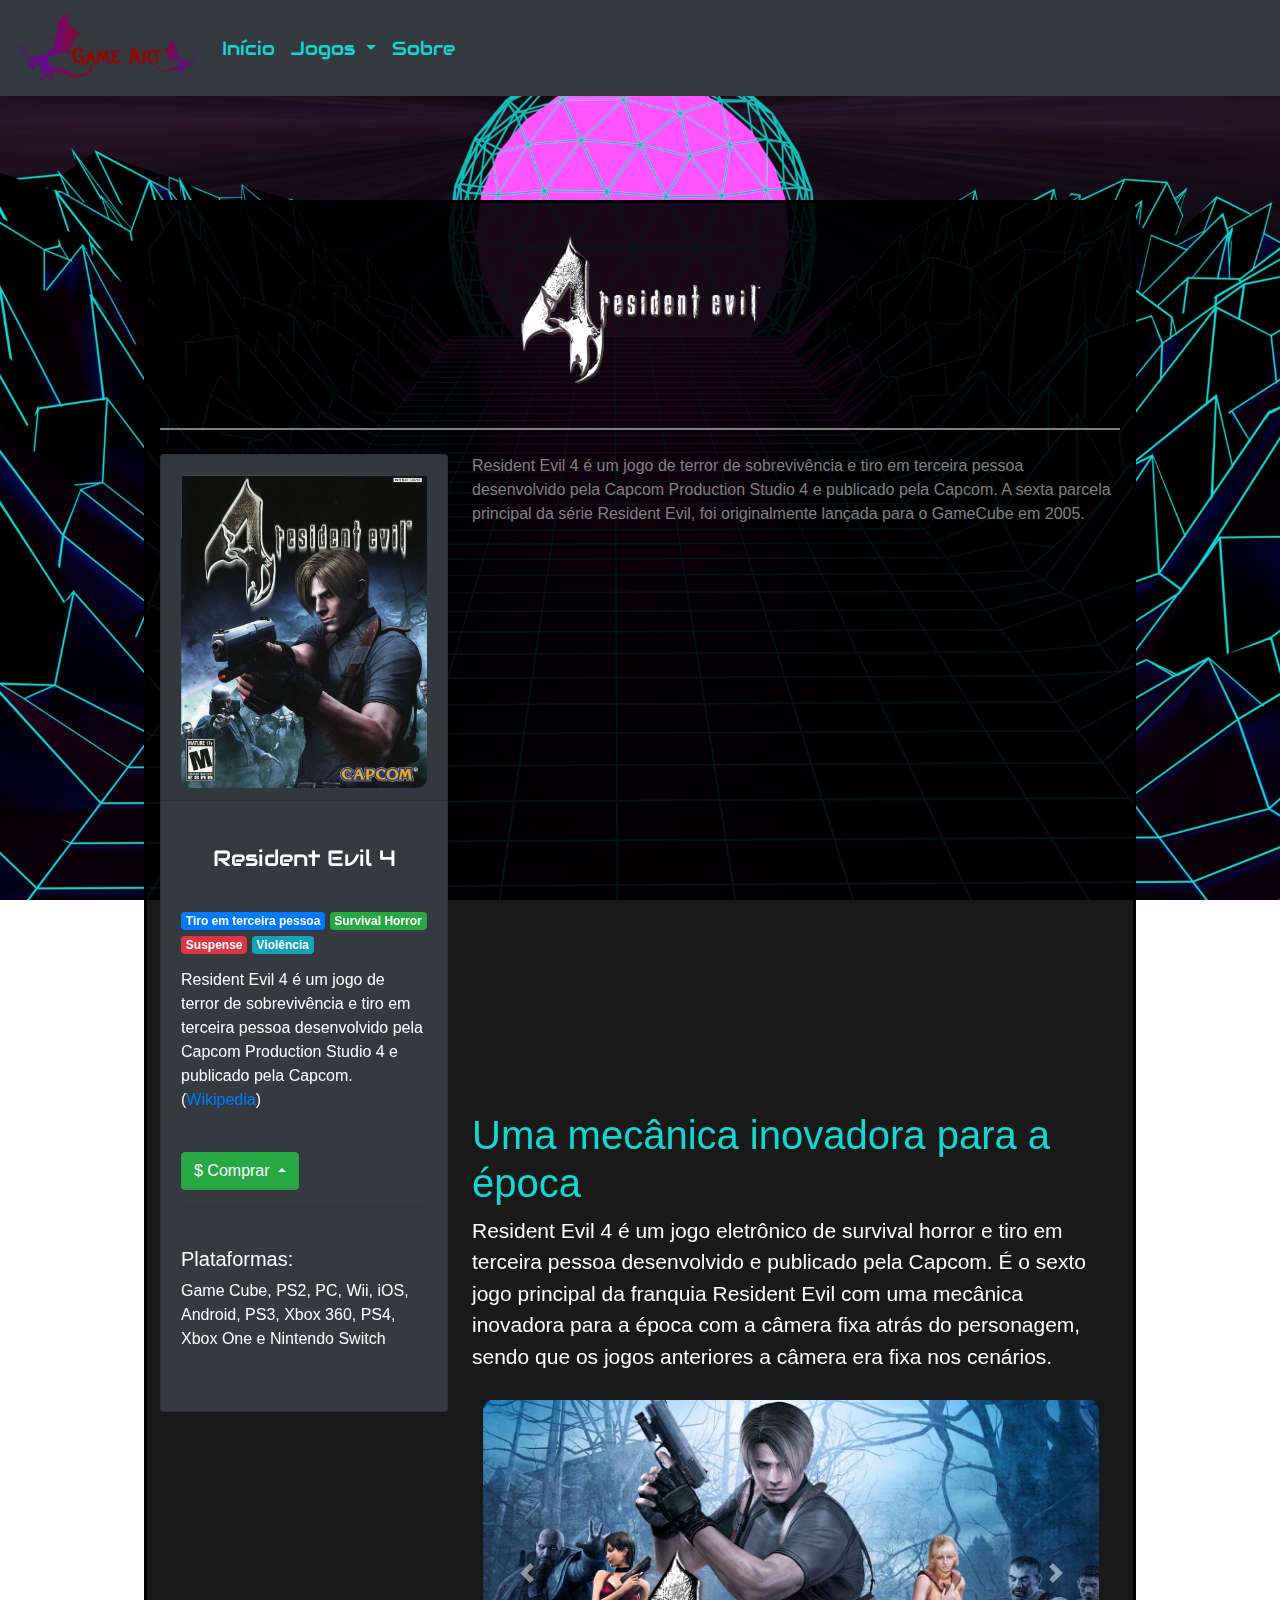
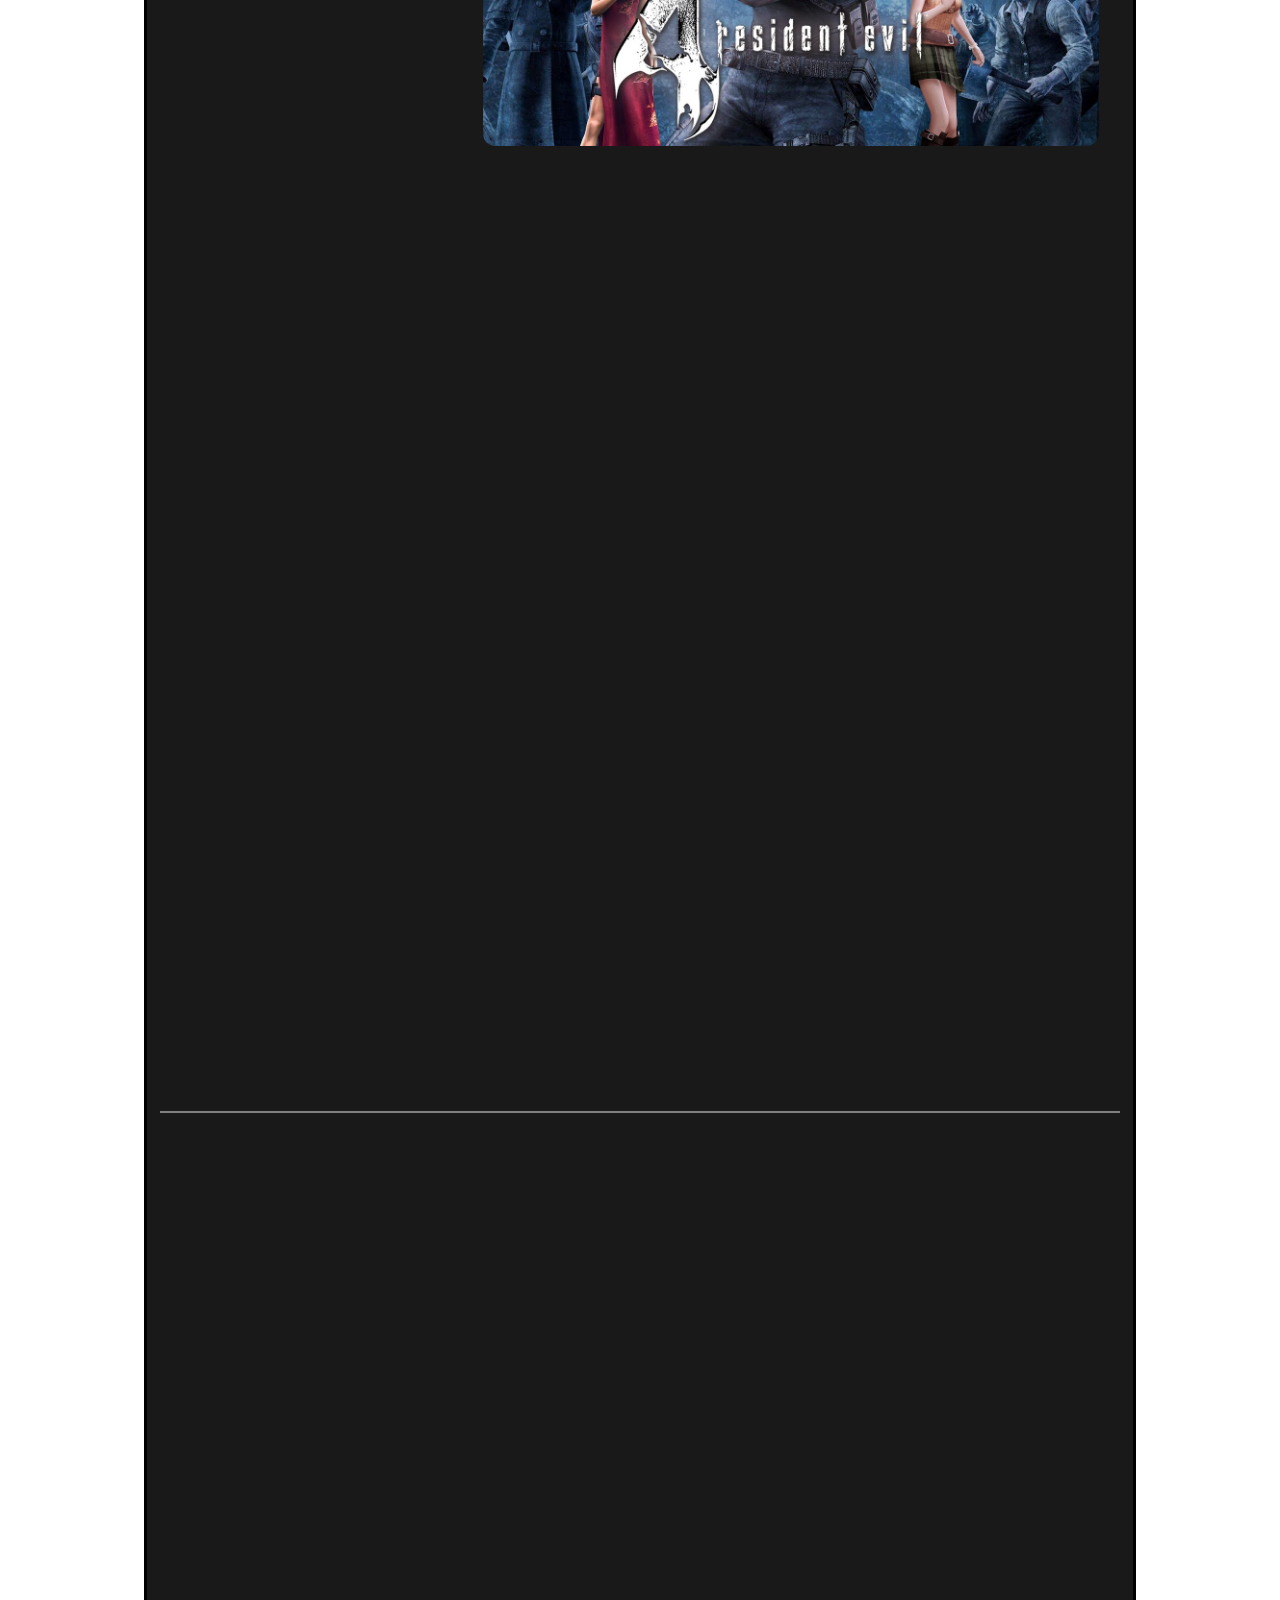
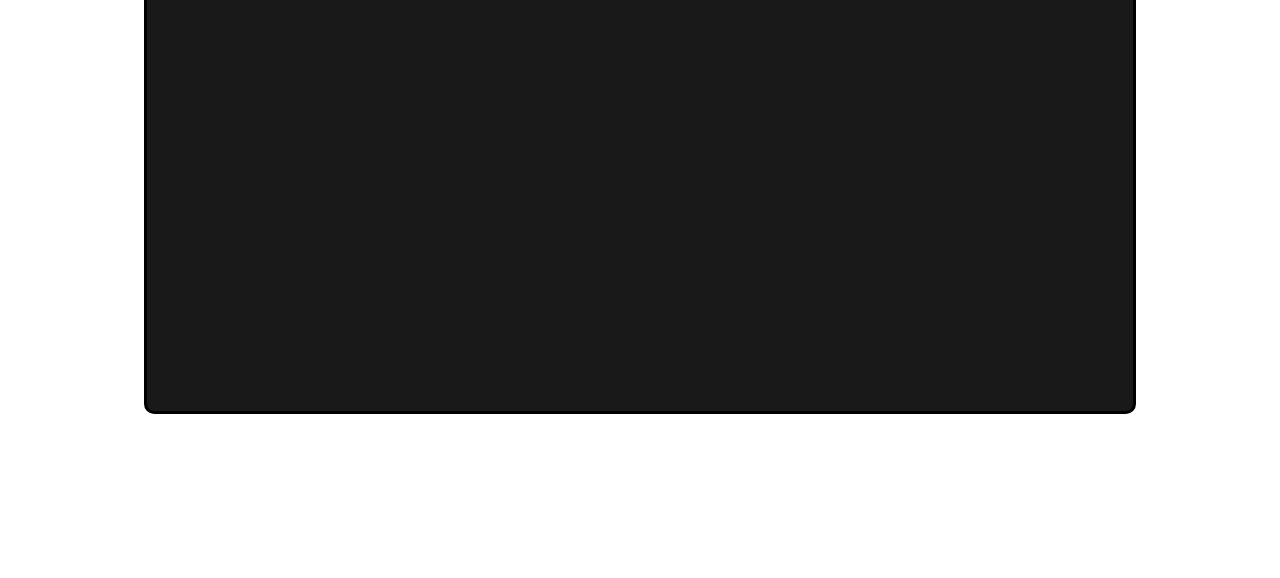
<file: paginas/re4.html>
<!DOCTYPE html>
<html lang="pt-br">
  <head>
    <meta charset="utf-8">
    <meta name="viewport" content="width=device-width, initial-scale=1, shrink-to-fit=no"> <!-- Esta tag torna o site responsivo -->
    <link rel="stylesheet" href="../css/bootstrap/bootstrap.min.css"> <!-- chamado do bootstrap -->
    <link rel="stylesheet" href="../css/style.css" type="text/css"> <!-- formatação pelo css -->
    <link rel="stylesheet" href="../css/aos.css" type="text/css">
    <link rel="shortcut icon" type="image/png" href="../imagens/favicon.png"/>
    <title>Game Art - Resident Evil 4</title>
  </head>
  <body>
    <div id="fb-root"></div>
    <script async defer crossorigin="anonymous" src="https://connect.facebook.net/pt_BR/sdk.js#xfbml=1&version=v7.0"></script>
    <header>

      <!-- MENU Bootstrap -->
      <nav class="navbar navbar-expand-lg navbar-dark bg-dark" id="menuBS">
        <a class="navbar-brand nav nav-pills" href="../index.html">
          <img src="../imagens/logo.png" class="d-inline-block align-top logo" alt="Game Art">
        </a>
        <!-- Conteúdo do navbar -->
      <button class="navbar-toggler" type="button" data-toggle="collapse" data-target="#navbarNavDropdown" aria-controls="navbarNavDropdown" aria-expanded="false" aria-label="Alterna navegação">
        <span class="navbar-toggler-icon"></span>
      </button>
      <div class="collapse navbar-collapse" id="navbarNavDropdown">
        <ul class="navbar-nav">
          <li class="nav-item active">
            <a class="nav-link" href="../index.html">Início <span class="sr-only">(Página atual)</span></a>
          </li>
          <li class="nav-item dropdown">
            <a class="nav-link dropdown-toggle" href="#" id="navbarDropdownMenuLink" role="button" data-toggle="dropdown" aria-haspopup="true" aria-expanded="false">
              Jogos
            </a>
            <div class="dropdown-menu" aria-labelledby="navbarDropdownMenuLink">
              <a class="dropdown-item" href="../paginas/cyberpunk.html">CyberPunk 2077</a>
              <a class="dropdown-item" href="../paginas/skyrim.html">The Elder Scrolls V: Skyrim</a>
              <a class="dropdown-item" href="../paginas/gtav.html">Grand Theft Auto V</a>
              <a class="dropdown-item" href="../paginas/re4.html">Resident Evil 4</a>
              <a class="dropdown-item" href="../paginas/darksouls.html">Dark Souls</a>
            </div>
          </li>
          <li class="nav-item">
            <a class="nav-link" href="../paginas/sobre.html">Sobre</a>
          </li>
        </ul>
      </div>
      </nav>
  <!-- Fim do menu Bootstrap -->

      </header>

        <!-- Conteúdo dentro da caixa preta (principal) -->
      <main>
        <section>

          <!-- Título -->
          <div class="titulo-jogo">
            <img src="../imagens/re4/titulo.png" alt="Resident Evil 4" data-aos="flip-down" data-aos-duration="2000">
          </div>
          <hr class="hr-titulo">

          <!-- Card -->
          <div class="float-md-left" data-aos="zoom-in">
          <div id="card">
          <div class="card text-white bg-dark mb-3">
          <div class="card-header" id="card-jogo">
          <!-- imagem - card--><img src="../imagens/re4/capa.jpg" alt="Resident Evil 4"></div>
          <div class="card-body" id="card-corpo-jogo">
            <!--Título - card--><h3 class="card-title" id="titulo-card">Resident Evil 4</h3>
            <!-- Categorias - card --><span class="badge badge-primary">Tiro em terceira pessoa</span> <span class="badge badge-success">Survival Horror</span> <span class="badge badge-danger">Suspense</span> <span class="badge badge-info">Violência</span>
            <!-- Descrição - card --><p class="card-text" id="card-texto-jogo">Resident Evil 4 é um jogo de terror de sobrevivência e tiro em terceira pessoa desenvolvido pela Capcom Production Studio 4 e publicado pela Capcom. (<a target="_blank" href="https://en.wikipedia.org/wiki/Resident_Evil_4">Wikipedia</a>)</p>
            <div class="btn-group dropup">
            <button type="button" class="btn btn-success dropdown-toggle" data-toggle="dropdown" aria-haspopup="true" aria-expanded="false">
              $ Comprar
            </button>
            <div class="dropdown-menu">
              <a class="dropdown-item" target="_blank" href="https://store.steampowered.com/agecheck/app/254700/">PC</a>
              <a class="dropdown-item" target="_blank" href="https://store.playstation.com/pt-br/product/UP0102-NPUB30312_00-CONTENT0000DLPKG">Playstation 3</a>
              <a class="dropdown-item" target="_blank" href="https://store.playstation.com/pt-br/product/UP0102-CUSA04885_00-BH4HD00000000001">Playstation 4</a>
              <a class="dropdown-item" target="_blank" href="https://www.microsoft.com/pt-br/p/resident-evil-4/c1xhz605dzpg?SilentAuth=1&activetab=pivot:overviewtab">XBox One</a>
              <a class="dropdown-item" target="_blank" href="https://www.nintendo.com/games/detail/resident-evil-4-switch/">Nintendo Switch</a>
              <div class="dropdown-divider"></div>
              <a class="dropdown-item" target="_blank" href="https://www.residentevil.com/4/">Site Oficial</a>
            </div>
          </div>
          <hr>
            <h5>Plataformas:</h5><p>Game Cube, PS2, PC, Wii, iOS, Android, PS3, Xbox 360, PS4, Xbox One e Nintendo Switch</p>
          </div>
          </div>
          </div>
          </div>

          <!-- Descrição -->
          <div class="descricao-jogo">
            <p>Resident Evil 4 é um jogo de terror de sobrevivência e tiro em terceira pessoa desenvolvido pela Capcom Production Studio 4 e publicado pela Capcom. A sexta parcela principal da série Resident Evil, foi originalmente lançada para o GameCube em 2005.</p>
          </div>

          <!-- Video -->
          <div class="video">
            <iframe src="https://www.youtube-nocookie.com/embed/u90nv3bfuB0?autoplay=1" frameborder="0" allow="accelerometer; autoplay; encrypted-media; gyroscope; picture-in-picture" allowfullscreen></iframe>
          </div>

          <!-- Artigos -->
          <article>
            <h1 class="verde">Uma mecânica inovadora para a época</h1>
            <p>Resident Evil 4 é um jogo eletrônico de survival horror e tiro em terceira pessoa desenvolvido e publicado pela Capcom. É o sexto jogo principal da franquia Resident Evil com uma mecânica inovadora para a época com a câmera fixa atrás do personagem, sendo que os jogos anteriores a câmera era fixa nos cenários.</p>

          <!-- Galeria -->
          <div id="galeria">
          <div class="d-sm-flex p-2 bd-highlight">
              <div id="carouselExampleControls" class="carousel slide" data-ride="carousel">
                <div class="carousel-inner">
                  <div class="carousel-item active">
                    <img class="d-block w-100" src="../imagens/re4/1.jpg?auto=yes&bg=777&fg=555&text=Primeiro Slide" alt="Primeiro Slide">
                  </div>
                  <div class="carousel-item">
                    <img class="d-block w-100" src="../imagens/re4/2.jpg?auto=yes&bg=666&fg=444&text=Segundo Slide" alt="Segundo Slide">
                  </div>
                  <div class="carousel-item">
                    <img class="d-block w-100" src="../imagens/re4/3.jpg?auto=yes&bg=555&fg=333&text=Terceiro Slide" alt="Terceiro Slide">
                  </div>
                </div>
                <a class="carousel-control-prev" href="#carouselExampleControls" role="button" data-slide="prev">
                  <span class="carousel-control-prev-icon" aria-hidden="true"></span>
                  <span class="sr-only">Anterior</span>
                </a>
                <a class="carousel-control-next" href="#carouselExampleControls" role="button" data-slide="next">
                  <span class="carousel-control-next-icon" aria-hidden="true"></span>
                  <span class="sr-only">Próximo</span>
                </a>
              </div>
            </div>
          </div>
        </article>
          <article data-aos="zoom-in">
            <h1 class="rosa">Leon é enviado em uma missão para resgatar a filha do Presidente</h1>
            <p>Seis anos após os acontecimentos de Resident Evil 2, Leon é enviado em uma missão para resgatar a filha do Presidente dos Estados Unidos, que foi raptada pelo culto Los Illuminados. Ele viaja para uma aldeia na Espanha, onde encontra alguns fazendeiros que se tornaram agressivos após a infecção pelo vírus Las Plagas, o jogador tem que resolver enigmas e usar seus poucos recursos para enfrentar diversos inimigos enquanto protege Ashley (A filha do Presidente). Resident Evil 4 recebeu uma pontuação global de 96 de 100 no Metacritic para as versões de GameCube e o PlayStation 2.</p>
            <img src="../imagens/re4/4.jpg" alt="Vai arrancar horas de seu dia!">
          </article>
          <!-- Fim dos artigos -->

          <hr class="hr-titulo">

          <!-- Cards -->
          <h1 class="audiowide tituloInicio verde" data-aos="zoom-out-left">Outros Jogos</h1>
          <div id="cardsInicios">
            <div class="card-deck">
              <div class="card bg-dark" data-aos="fade-up" data-aos-duration="350">
                <a href="../paginas/cyberpunk.html"><img class="card-img-top" src="../imagens/cyberpunk/1.jpg" alt="Imagem de capa do card">
                <div class="card-body">
                  <h5 class="card-title">CyberPunk 2077</h5>
                  <p class="card-text">Cyberpunk 2077 é um jogo de role-playing desenvolvido e publicado pela CD Projekt. O lançamento está programado para Microsoft Windows, PlayStation 4, Stadia e Xbox One em 17 de setembro de 2020.</p>
                  <p class="card-text"><small class="text-muted">Mundo Aberto</small></p>
                </div></a>
              </div>
              <div class="card bg-dark" data-aos="fade-up" data-aos-duration="700">
                <a href="../paginas/darksouls.html"><img class="card-img-top" src="../imagens/darksouls/3.jpg" alt="Imagem de capa do card">
                <div class="card-body">
                  <h5 class="card-title">Dark Souls</h5>
                  <p class="card-text">Dark Souls é uma série de jogos de RPG de ação desenvolvidos pela FromSoftware.</p>
                  <p class="card-text"><small class="text-muted">RPG de Ação</small></p>
                </div></a>
              </div>

              <div class="card bg-dark" data-aos="fade-up" data-aos-duration="1050">
                <a href="../paginas/gtav.html"><img class="card-img-top" src="../imagens/gtav/1.jpg" alt="Imagem de capa do card">
                <div class="card-body">
                  <h5 class="card-title">Grand Theft Auto V</h5>
                  <p class="card-text">Grand Theft Auto V é um jogo eletrônico de ação-aventura desenvolvido pela Rockstar North e publicado pela Rockstar Games.</p>
                  <p class="card-text"><small class="text-muted">Mundo Aberto</small></p>
                </div></a>
              </div>
            </div>
          </div>

          <!-- Plugin - Facebook -->
          <article>
          <h1 class="audiowide tituloInicio rosa" data-aos="zoom-out-left">Comentários</h1>
          <div data-aos="zoom-out-right">
              <div class="facebook">
                <div class="alert alert-danger alert-dismissible fade show" style="font-size: 1rem;" role="alert">
                    O plugin de comentários do Facebook só fica disponível pelo <a target="_blank" href="https://game-art.000webhostapp.com/">Site Online do Game Art</a>.
                    <button type="button" class="close" data-dismiss="alert" aria-label="Close">
                      <span aria-hidden="true">&times;</span>
                    </button>
                  </div>
                  <div class="fb-comments" data-href="https://game-art.000webhostapp.com/paginas/re4.html" data-numposts="10" data-width="100%" data-colorscheme="light"></div>
              </div>
              <div class="fb-share-button" data-href="https://game-art.000webhostapp.com/paginas/re4.html" data-layout="button" data-size="large"><a target="_blank" href="https://www.facebook.com/sharer/sharer.php?u=https%3A%2F%2Fgame-art.000webhostapp.com%2Fpaginas%2Fre4.html&amp;src=sdkpreparse" class="fb-xfbml-parse-ignore">Compartilhar</a></div>
            </div>
            </article>
        </section>
      </main>
      <!-- fim do conteúdo da caixa preta (principal) -->

      <!-- Rodapé -->
      <footer><a href="https://github.com/enricobguedes/unipsite" target="_blank">APS</a> | <strong>UNIP</strong><br>Todos os direitos reservados! © 2020</footer>

    <!-- JS - Bootstrap -->
    <script src="../js/jquery/jquery-3.3.1.slim.min.js"></script>
    <script src="../js/ajax/popper.min.js"></script>
    <script src="../js/bootstrap.min.js"></script>
    <script src="../js/aos.js"></script>
    <script type="text/javascript">AOS.init();</script>
  </body>
</html>
</file>
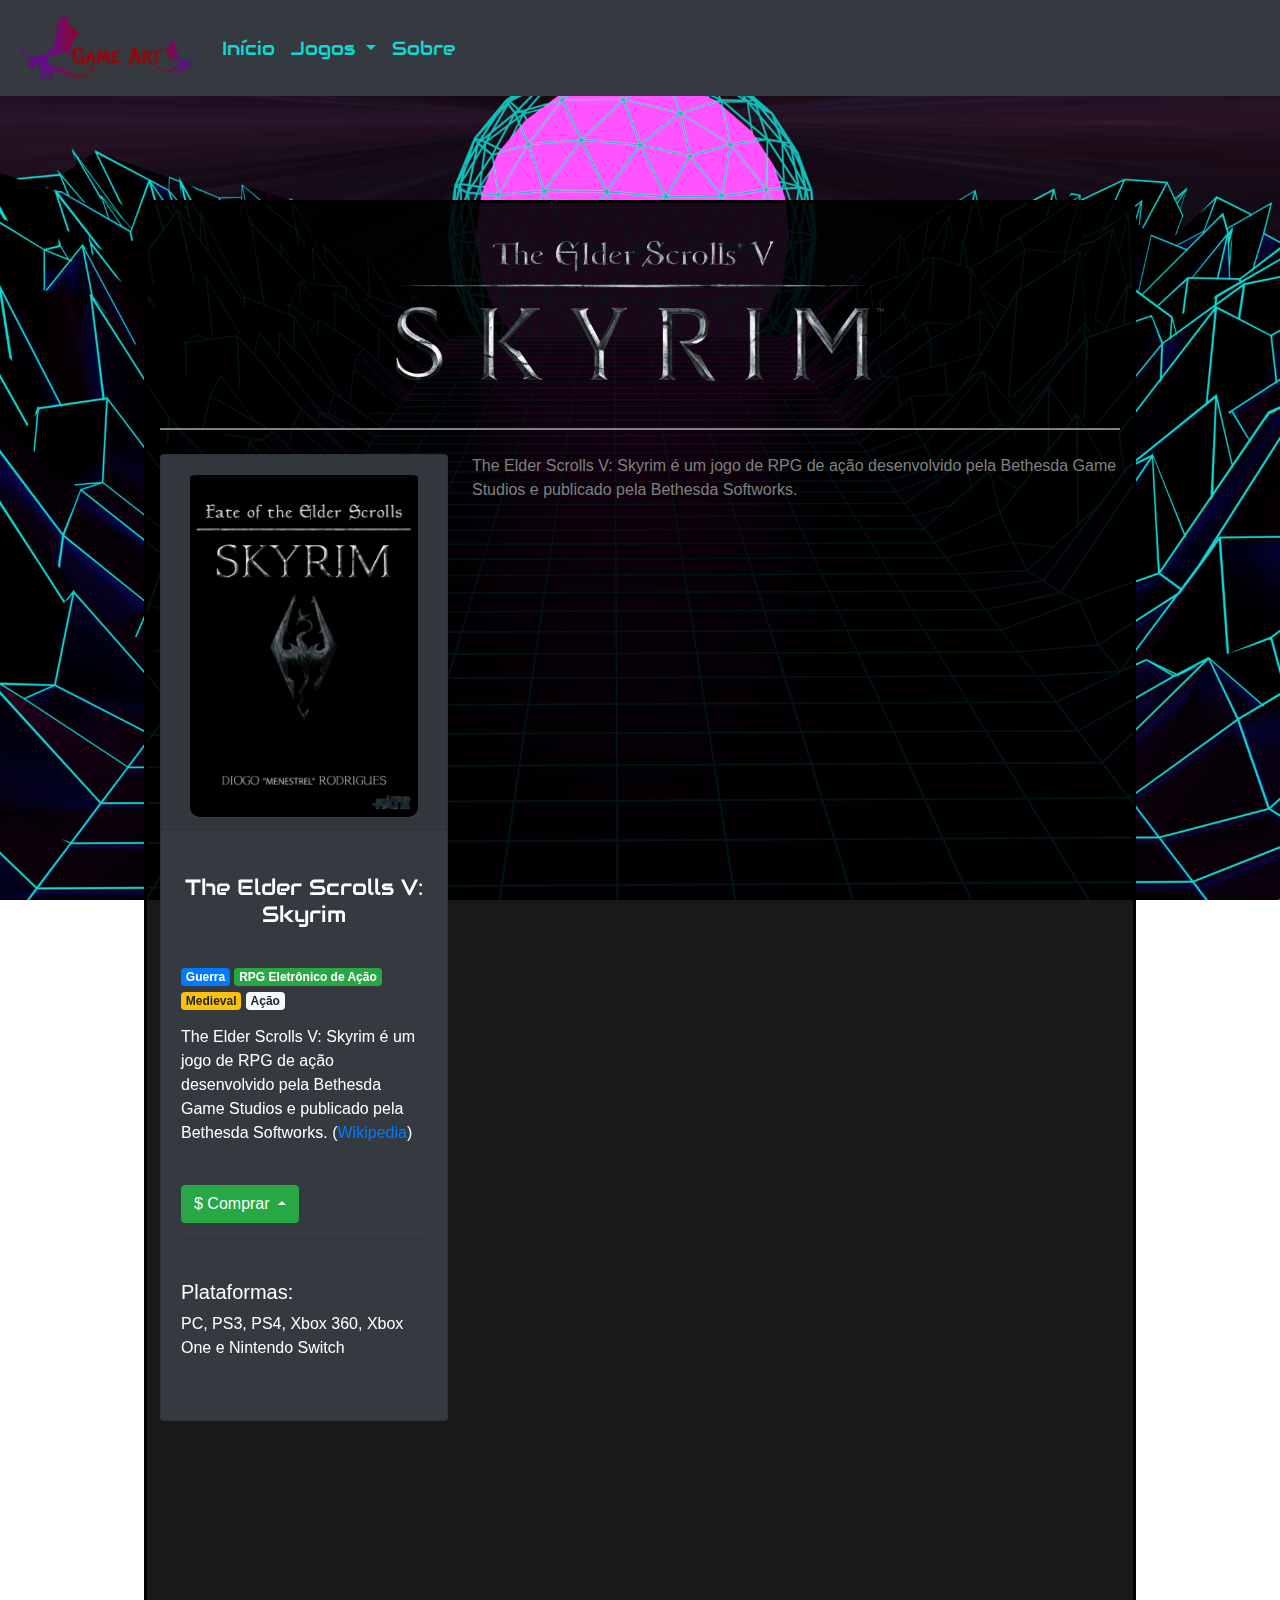
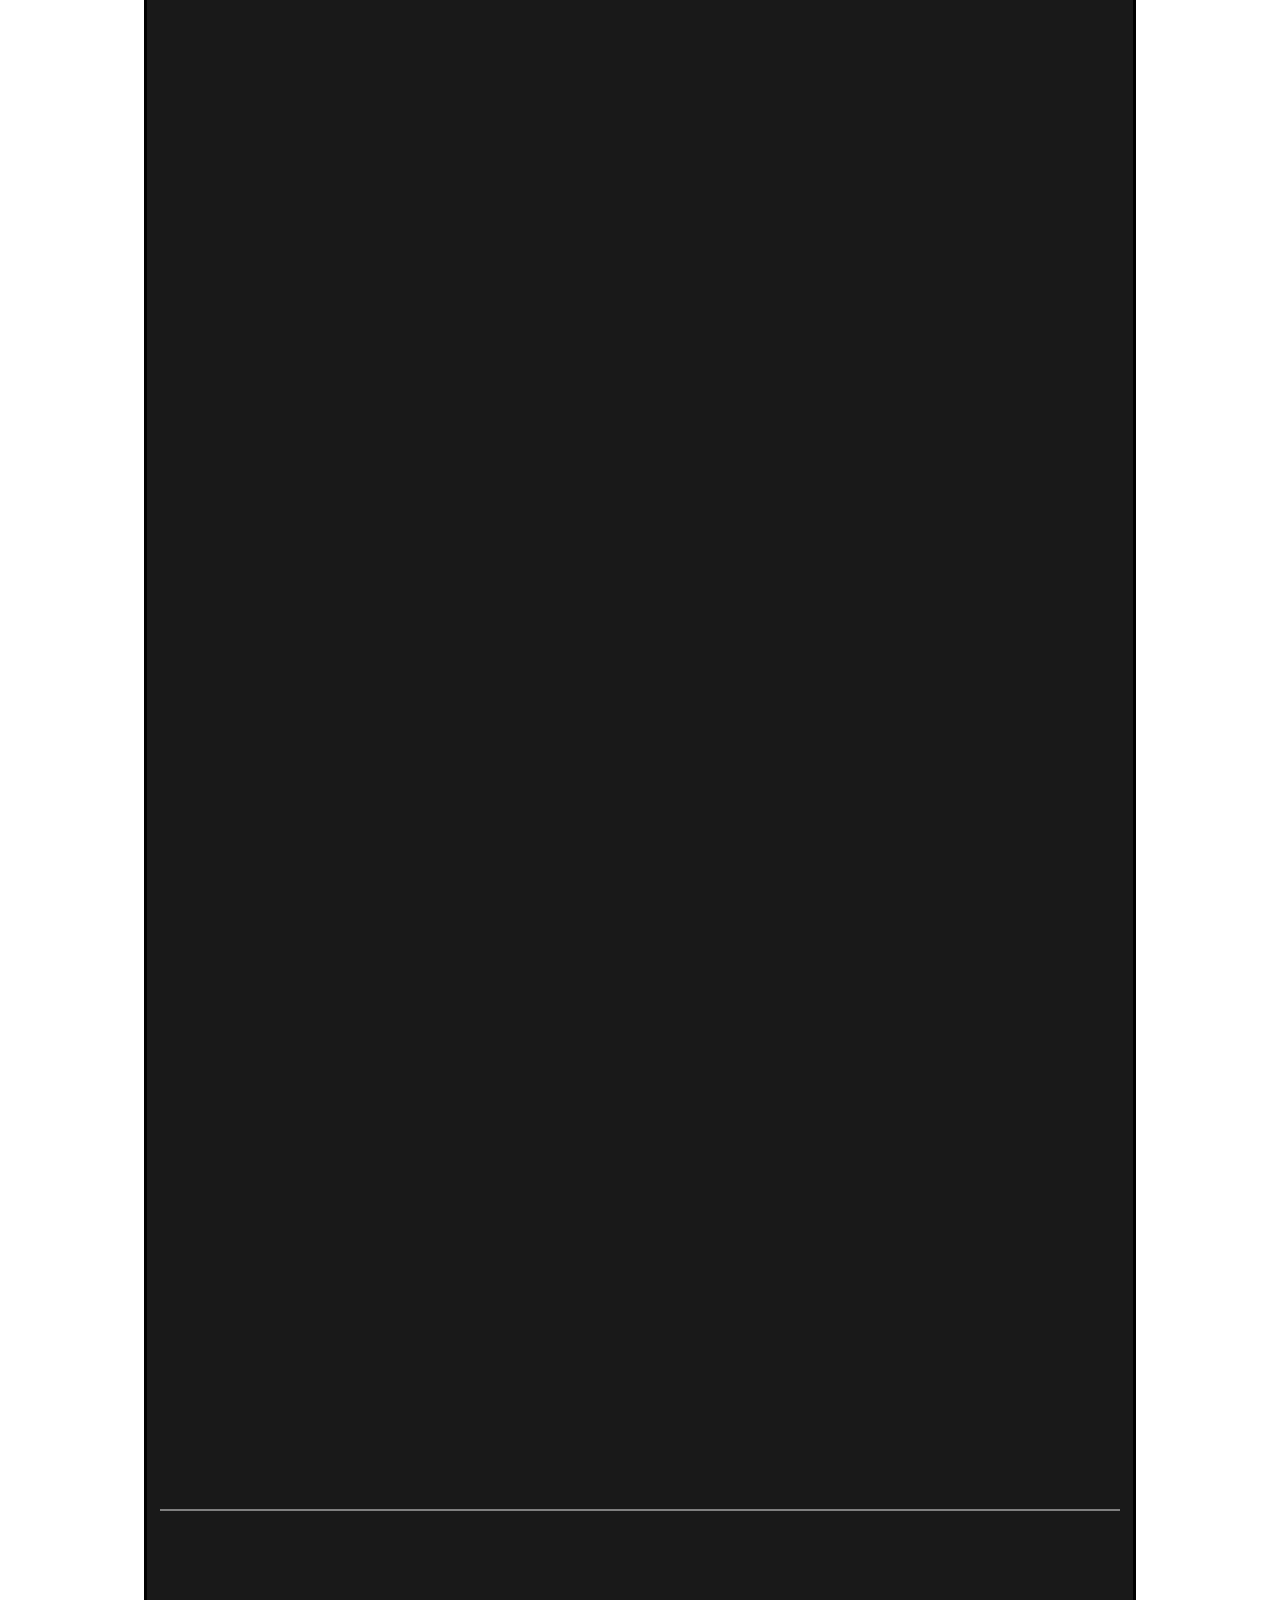
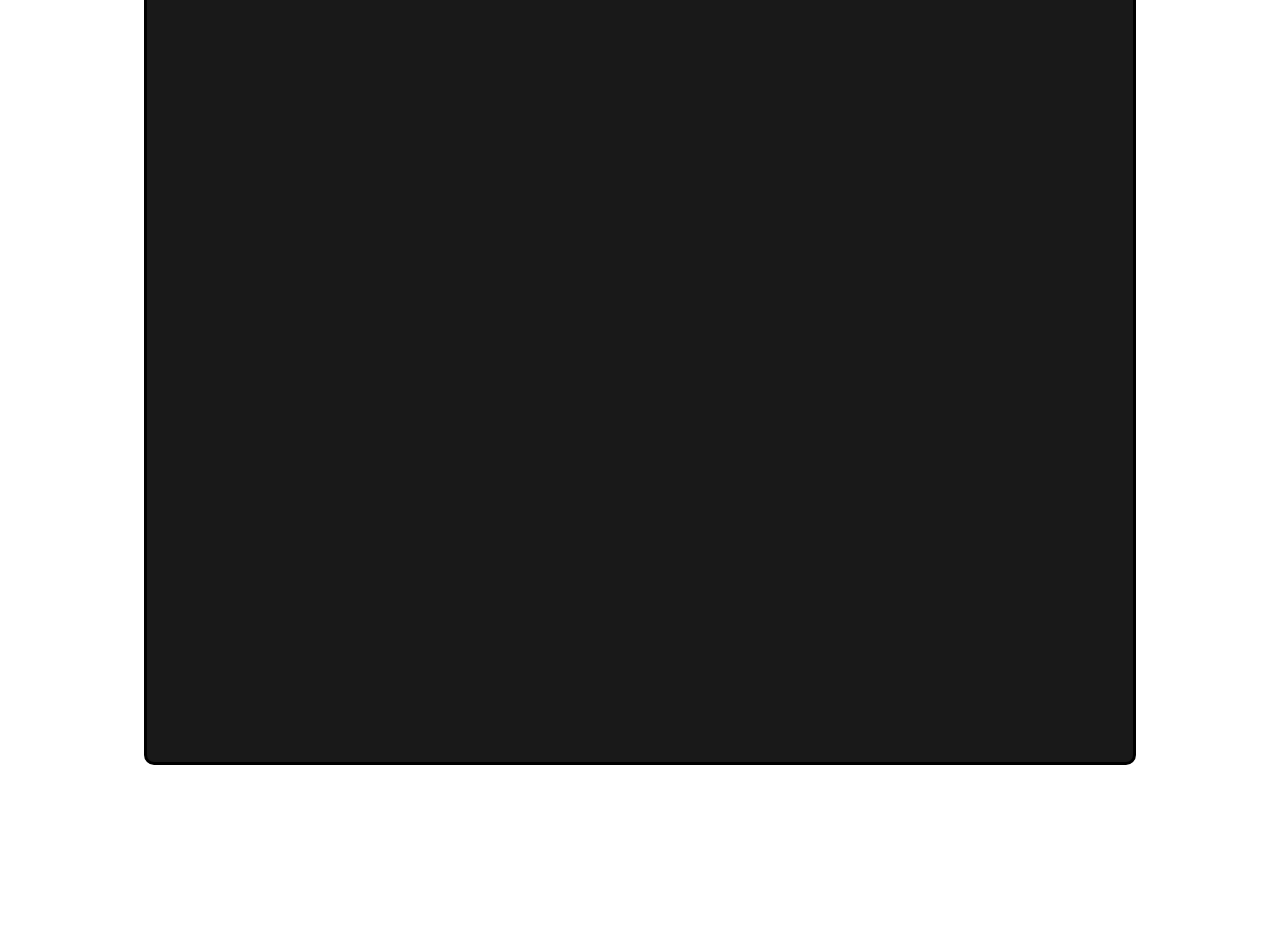
<file: paginas/skyrim.html>
<!DOCTYPE html>
<html lang="pt-br">
  <head>
    <meta charset="utf-8">
    <meta name="viewport" content="width=device-width, initial-scale=1, shrink-to-fit=no"> <!-- Esta tag torna o site responsivo -->
    <link rel="stylesheet" href="../css/bootstrap/bootstrap.min.css"> <!-- chamado do bootstrap -->
    <link rel="stylesheet" href="../css/style.css" type="text/css"> <!-- formatação pelo css -->
    <link rel="stylesheet" href="../css/aos.css" type="text/css">
    <link rel="shortcut icon" type="image/png" href="../imagens/favicon.png"/>
    <title>Game Art - The Elder Scrolls V: Skyrim</title>
  </head>
  <body>
    <div id="fb-root"></div>
    <script async defer crossorigin="anonymous" src="https://connect.facebook.net/pt_BR/sdk.js#xfbml=1&version=v7.0"></script>
    <header>

      <!-- MENU Bootstrap -->
      <nav class="navbar navbar-expand-lg navbar-dark bg-dark" id="menuBS">
        <a class="navbar-brand nav nav-pills" href="../index.html">
          <img src="../imagens/logo.png" class="d-inline-block align-top logo" alt="Game Art">
        </a>
        <!-- Conteúdo do navbar -->
      <button class="navbar-toggler" type="button" data-toggle="collapse" data-target="#navbarNavDropdown" aria-controls="navbarNavDropdown" aria-expanded="false" aria-label="Alterna navegação">
        <span class="navbar-toggler-icon"></span>
      </button>
      <div class="collapse navbar-collapse" id="navbarNavDropdown">
        <ul class="navbar-nav">
          <li class="nav-item active">
            <a class="nav-link" href="../index.html">Início <span class="sr-only">(Página atual)</span></a>
          </li>
          <li class="nav-item dropdown">
            <a class="nav-link dropdown-toggle" href="#" id="navbarDropdownMenuLink" role="button" data-toggle="dropdown" aria-haspopup="true" aria-expanded="false">
              Jogos
            </a>
            <div class="dropdown-menu" aria-labelledby="navbarDropdownMenuLink">
              <a class="dropdown-item" href="../paginas/cyberpunk.html">CyberPunk 2077</a>
              <a class="dropdown-item" href="../paginas/skyrim.html">The Elder Scrolls V: Skyrim</a>
              <a class="dropdown-item" href="../paginas/gtav.html">Grand Theft Auto V</a>
              <a class="dropdown-item" href="../paginas/re4.html">Resident Evil 4</a>
              <a class="dropdown-item" href="../paginas/darksouls.html">Dark Souls</a>
            </div>
          </li>
          <li class="nav-item">
            <a class="nav-link" href="../paginas/sobre.html">Sobre</a>
          </li>
        </ul>
      </div>
      </nav>
  <!-- Fim do menu Bootstrap -->

      </header>

        <!-- Conteúdo dentro da caixa preta (principal) -->
      <main>
        <section>

          <!-- Título -->
          <div class="titulo-jogo">
            <img src="../imagens/skyrim/titulo.png" alt="The Elder Scrolls V: Skyrim" data-aos="flip-down" data-aos-duration="2000">
          </div>
          <hr class="hr-titulo">

          <!-- Card -->
          <div class="float-md-left" data-aos="zoom-in">
          <div id="card">
          <div class="card text-white bg-dark mb-3">
          <div class="card-header" id="card-jogo">
          <!-- imagem - card--><img src="../imagens/skyrim/capa.jpg" alt="The Elder Scrolls V: Skyrim"></div>
          <div class="card-body" id="card-corpo-jogo">
            <!--Título - card--><h3 class="card-title" id="titulo-card">The Elder Scrolls V: Skyrim</h3>
            <!-- Categorias - card --><span class="badge badge-primary">Guerra</span> <span class="badge badge-success">RPG Eletrônico de Ação</span> <span class="badge badge-warning">Medieval</span> <span class="badge badge-light">Ação</span>
            <!-- Descrição - card --><p class="card-text" id="card-texto-jogo">The Elder Scrolls V: Skyrim é um jogo de RPG de ação desenvolvido pela Bethesda Game Studios e publicado pela Bethesda Softworks. (<a target="_blank" href="https://en.wikipedia.org/wiki/The_Elder_Scrolls_V:_Skyrim">Wikipedia</a>)</p>
            <div class="btn-group dropup">
            <button type="button" class="btn btn-success dropdown-toggle" data-toggle="dropdown" aria-haspopup="true" aria-expanded="false">
              $ Comprar
            </button>
            <div class="dropdown-menu">
              <a class="dropdown-item" target="_blank" href="https://store.steampowered.com/app/489830/The_Elder_Scrolls_V_Skyrim_Special_Edition/">PC</a>
              <a class="dropdown-item" target="_blank" href="https://store.playstation.com/pt-br/product/UP1003-BLUS30778_00-TESVSKYRIM000000">Playstation 3</a>
              <a class="dropdown-item" target="_blank" href="https://store.playstation.com/pt-br/product/UP1003-CUSA05333_00-SKYRIMHDFULLGAME">Playstation 4</a>
              <a class="dropdown-item" target="_blank" href="https://www.amazon.com.br/Elder-Scrolls-Legendary-legendary-microsoft_xbox_360/dp/B00CJ7IUGS/ref=sr_1_1?__mk_pt_BR=%C3%85M%C3%85%C5%BD%C3%95%C3%91&crid=1RUPZRE8E2JP1&keywords=skyrim+xbox+360&qid=1589741081&sprefix=skyrim+xbox+3%2Caps%2C270&sr=8-1">XBox 360</a>
              <a class="dropdown-item" target="_blank" href="https://www.microsoft.com/pt-br/p/the-elder-scrolls-v-skyrim-special-edition/bq1w1t1fc14w?activetab=pivot:overviewtab">XBox One</a>
              <a class="dropdown-item" target="_blank" href="https://www.nintendo.com/games/detail/the-elder-scrolls-v-skyrim-switch/">Nintendo Switch</a>
              <div class="dropdown-divider"></div>
              <a class="dropdown-item" target="_blank" href="https://elderscrolls.bethesda.net/pt/skyrim">Site Oficial</a>
            </div>
          </div>
          <hr>
            <h5>Plataformas:</h5><p>PC, PS3, PS4, Xbox 360, Xbox One e Nintendo Switch</p>
          </div>
          </div>
          </div>
          </div>

          <!-- Descrição -->
          <div class="descricao-jogo">
            <p>The Elder Scrolls V: Skyrim é um jogo de RPG de ação desenvolvido pela Bethesda Game Studios e publicado pela Bethesda Softworks.</p>
          </div>

          <!-- Video -->
          <div class="video">
            <iframe src="https://www.youtube-nocookie.com/embed/JSRtYpNRoN0?autoplay=1" frameborder="0" allow="accelerometer; autoplay; encrypted-media; gyroscope; picture-in-picture" allowfullscreen></iframe>
          </div>

          <!-- Artigos -->
          <article data-aos="zoom-in">
            <h1 class="verde">O protagonista se encontra no meio de uma guerra</h1>
            <p>Skyrim foi o quinto jogo da saga The Elder Scrolls, vencedor do prêmio de Jogo do Ano em 2011 e também foi o primeiro jogo ocidental da história a conseguir a nota máxima na Famitsu (revista japonesa sobre videogames com destque internacional pelo seu sistema de notas).
A história principal do jogo pode ter, em média, 30 horas de duração, porém o jogo completo pode chegar a ter 300 horas de jogo com suas inúmeras missões secundárias e locais para explorar. O jogo possui uma história complexa, onde o protagonista se encontra no meio de uma guerra ao mesmo tempo que deve impedir o fim do mundo.</p>

          <!-- Galeria -->
          <div id="galeria">
          <div class="d-sm-flex p-2 bd-highlight">
              <div id="carouselExampleControls" class="carousel slide" data-ride="carousel">
                <div class="carousel-inner">
                  <div class="carousel-item active">
                    <img class="d-block w-100" src="../imagens/skyrim/1.jpg?auto=yes&bg=777&fg=555&text=Primeiro Slide" alt="Primeiro Slide">
                  </div>
                  <div class="carousel-item">
                    <img class="d-block w-100" src="../imagens/skyrim/2.jpg?auto=yes&bg=666&fg=444&text=Segundo Slide" alt="Segundo Slide">
                  </div>
                  <div class="carousel-item">
                    <img class="d-block w-100" src="../imagens/skyrim/3.jpg?auto=yes&bg=555&fg=333&text=Terceiro Slide" alt="Terceiro Slide">
                  </div>
                </div>
                <a class="carousel-control-prev" href="#carouselExampleControls" role="button" data-slide="prev">
                  <span class="carousel-control-prev-icon" aria-hidden="true"></span>
                  <span class="sr-only">Anterior</span>
                </a>
                <a class="carousel-control-next" href="#carouselExampleControls" role="button" data-slide="next">
                  <span class="carousel-control-next-icon" aria-hidden="true"></span>
                  <span class="sr-only">Próximo</span>
                </a>
              </div>
            </div>
          </div>
          </article>

          <article data-aos="zoom-in">
            <h1 class="rosa">O jogo ainda conta com 3 DLC's</h1>
            <p><ul><li>Dawnguard: a primeira DLC incluía novas áreas para exploração com uma história sobre vampiros e caçadores de vampiros lutando entre si por gerações, além de incluir novos inimigos, armas e armaduras.</li>

<li>Hearthfire: a segunda DLC de Skyrim incluía a possibilidade de construir sua própria casa e a possibilidade de adotar filhos para ter sua própria família.</li>

<li>Dragonborn: a terceira DLC trazia uma nova história, com uma nova ilha para ser explorada e diversos inimigos e aliados novos, além da possibilidade de montar um drgão e utilizá-lo em batalha (algo que era pedido pelos fãs praticamente desde lançamento do jogo).</li></ul>
Caso não seja o suficiente, existem centenas de Mod's que podem ser instalados para expandir ainda mais o jogo, que vão desde novas mecânicas de sobrevivência realista (adicionado frio, calor, fome e sede ao personagem por exemplo) até Mod's que incluem armas, armaduras e NPC's de outros jogos, filmes ou séries (como O Senhor dos Anéis ou The Witcher).</p>

        <!-- Galeria 2 -->
        <div id="galeria">
        <div class="d-sm-flex p-2 bd-highlight">
            <div id="carouselExampleControls2" class="carousel slide" data-ride="carousel">
              <div class="carousel-inner">
                <div class="carousel-item active">
                  <img class="d-block w-100" src="../imagens/skyrim/4.jpg?auto=yes&bg=777&fg=555&text=Primeiro Slide" alt="Primeiro Slide">
                </div>
                <div class="carousel-item">
                  <img class="d-block w-100" src="../imagens/skyrim/5.jpg?auto=yes&bg=666&fg=444&text=Segundo Slide" alt="Segundo Slide">
                </div>
                <div class="carousel-item">
                  <img class="d-block w-100" src="../imagens/skyrim/6.jpg?auto=yes&bg=555&fg=333&text=Terceiro Slide" alt="Terceiro Slide">
                </div>
              </div>
              <a class="carousel-control-prev" href="#carouselExampleControls2" role="button" data-slide="prev">
                <span class="carousel-control-prev-icon" aria-hidden="true"></span>
                <span class="sr-only">Anterior</span>
              </a>
              <a class="carousel-control-next" href="#carouselExampleControls2" role="button" data-slide="next">
                <span class="carousel-control-next-icon" aria-hidden="true"></span>
                <span class="sr-only">Próximo</span>
              </a>
            </div>
          </div>
        </div>
          </article>
          <!-- Fim dos artigos -->

          <hr class="hr-titulo">

          <!-- Cards -->
          <h1 class="audiowide tituloInicio verde" data-aos="zoom-out-left">Outros Jogos</h1>
          <div id="cardsInicios">
            <div class="card-deck">
              <div class="card bg-dark" data-aos="fade-up" data-aos-duration="350">
                <a href="../paginas/gtav.html"><img class="card-img-top" src="../imagens/gtav/1.jpg" alt="Imagem de capa do card">
                <div class="card-body">
                  <h5 class="card-title">Grand Theft Auto V</h5>
                  <p class="card-text">Grand Theft Auto V é um jogo eletrônico de ação-aventura desenvolvido pela Rockstar North e publicado pela Rockstar Games.</p>
                  <p class="card-text"><small class="text-muted">Mundo Aberto</small></p>
                </div></a>
              </div>
              <div class="card bg-dark" data-aos="fade-up" data-aos-duration="700">
                <a href="../paginas/darksouls.html"><img class="card-img-top" src="../imagens/darksouls/3.jpg" alt="Imagem de capa do card">
                <div class="card-body">
                  <h5 class="card-title">Dark Souls</h5>
                  <p class="card-text">Dark Souls é uma série de jogos de RPG de ação desenvolvidos pela FromSoftware.</p>
                  <p class="card-text"><small class="text-muted">RPG de Ação</small></p>
                </div></a>
              </div>

              <div class="card bg-dark" data-aos="fade-up" data-aos-duration="1050">
                <a href="../paginas/re4.html"><img class="card-img-top" src="../imagens/re4/2.jpg" alt="Imagem de capa do card">
                <div class="card-body">
                  <h5 class="card-title">Resident Evil 4</h5>
                  <p class="card-text">Resident Evil 4 é um jogo de terror de sobrevivência e tiro em terceira pessoa desenvolvido pela Capcom Production Studio 4 e publicado pela Capcom.</p>
                  <p class="card-text"><small class="text-muted">Tiro</small></p>
                </div></a>
              </div>
            </div>
          </div>

          <!-- Plugin - Facebook -->
          <article>
          <h1 class="audiowide tituloInicio rosa" data-aos="zoom-out-left">Comentários</h1>
          <div data-aos="zoom-out-right">
              <div class="facebook">
                <div class="alert alert-danger alert-dismissible fade show" style="font-size: 1rem;" role="alert">
                    O plugin de comentários do Facebook só fica disponível pelo <a target="_blank" href="https://game-art.000webhostapp.com/">Site Online do Game Art</a>.
                    <button type="button" class="close" data-dismiss="alert" aria-label="Close">
                      <span aria-hidden="true">&times;</span>
                    </button>
                  </div>
                  <div class="fb-comments" data-href="https://game-art.000webhostapp.com/paginas/skyrim.html" data-numposts="10" data-width="100%" data-colorscheme="light"></div>
              </div>
              <div class="fb-share-button" data-href="https://game-art.000webhostapp.com/paginas/skyrim.html" data-layout="button" data-size="large"><a target="_blank" href="https://www.facebook.com/sharer/sharer.php?u=https%3A%2F%2Fgame-art.000webhostapp.com%2Fpaginas%2Fskyrim.html&amp;src=sdkpreparse" class="fb-xfbml-parse-ignore">Compartilhar</a></div>
            </div>
            </article>
        </section>
      </main>
      <!-- fim do conteúdo da caixa preta (principal) -->

      <!-- Rodapé -->
      <footer><a href="https://github.com/enricobguedes/unipsite" target="_blank">APS</a> | <strong>UNIP</strong><br>Todos os direitos reservados! © 2020</footer>

    <!-- JS - Bootstrap -->
    <script src="../js/jquery/jquery-3.3.1.slim.min.js"></script>
    <script src="../js/ajax/popper.min.js"></script>
    <script src="../js/bootstrap.min.js"></script>
    <script src="../js/aos.js"></script>
    <script type="text/javascript">AOS.init();</script>
  </body>
</html>
</file>
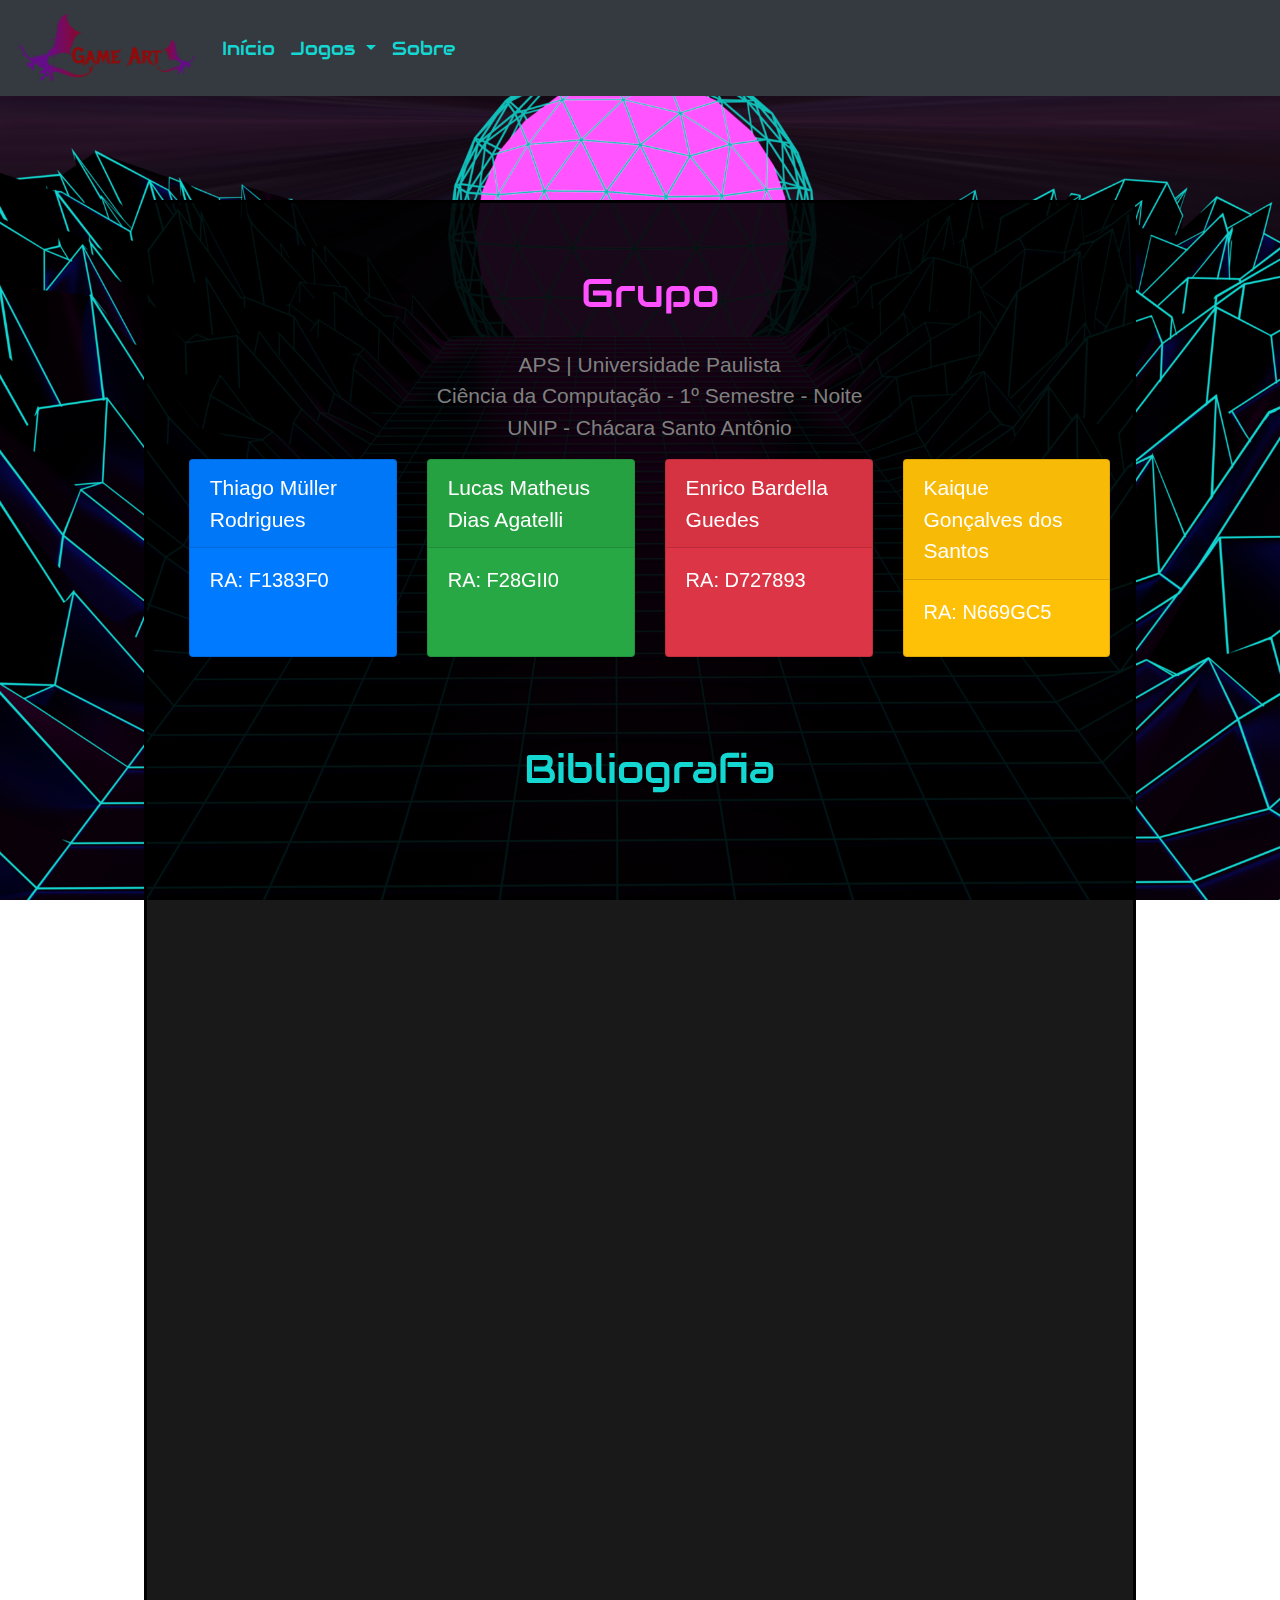
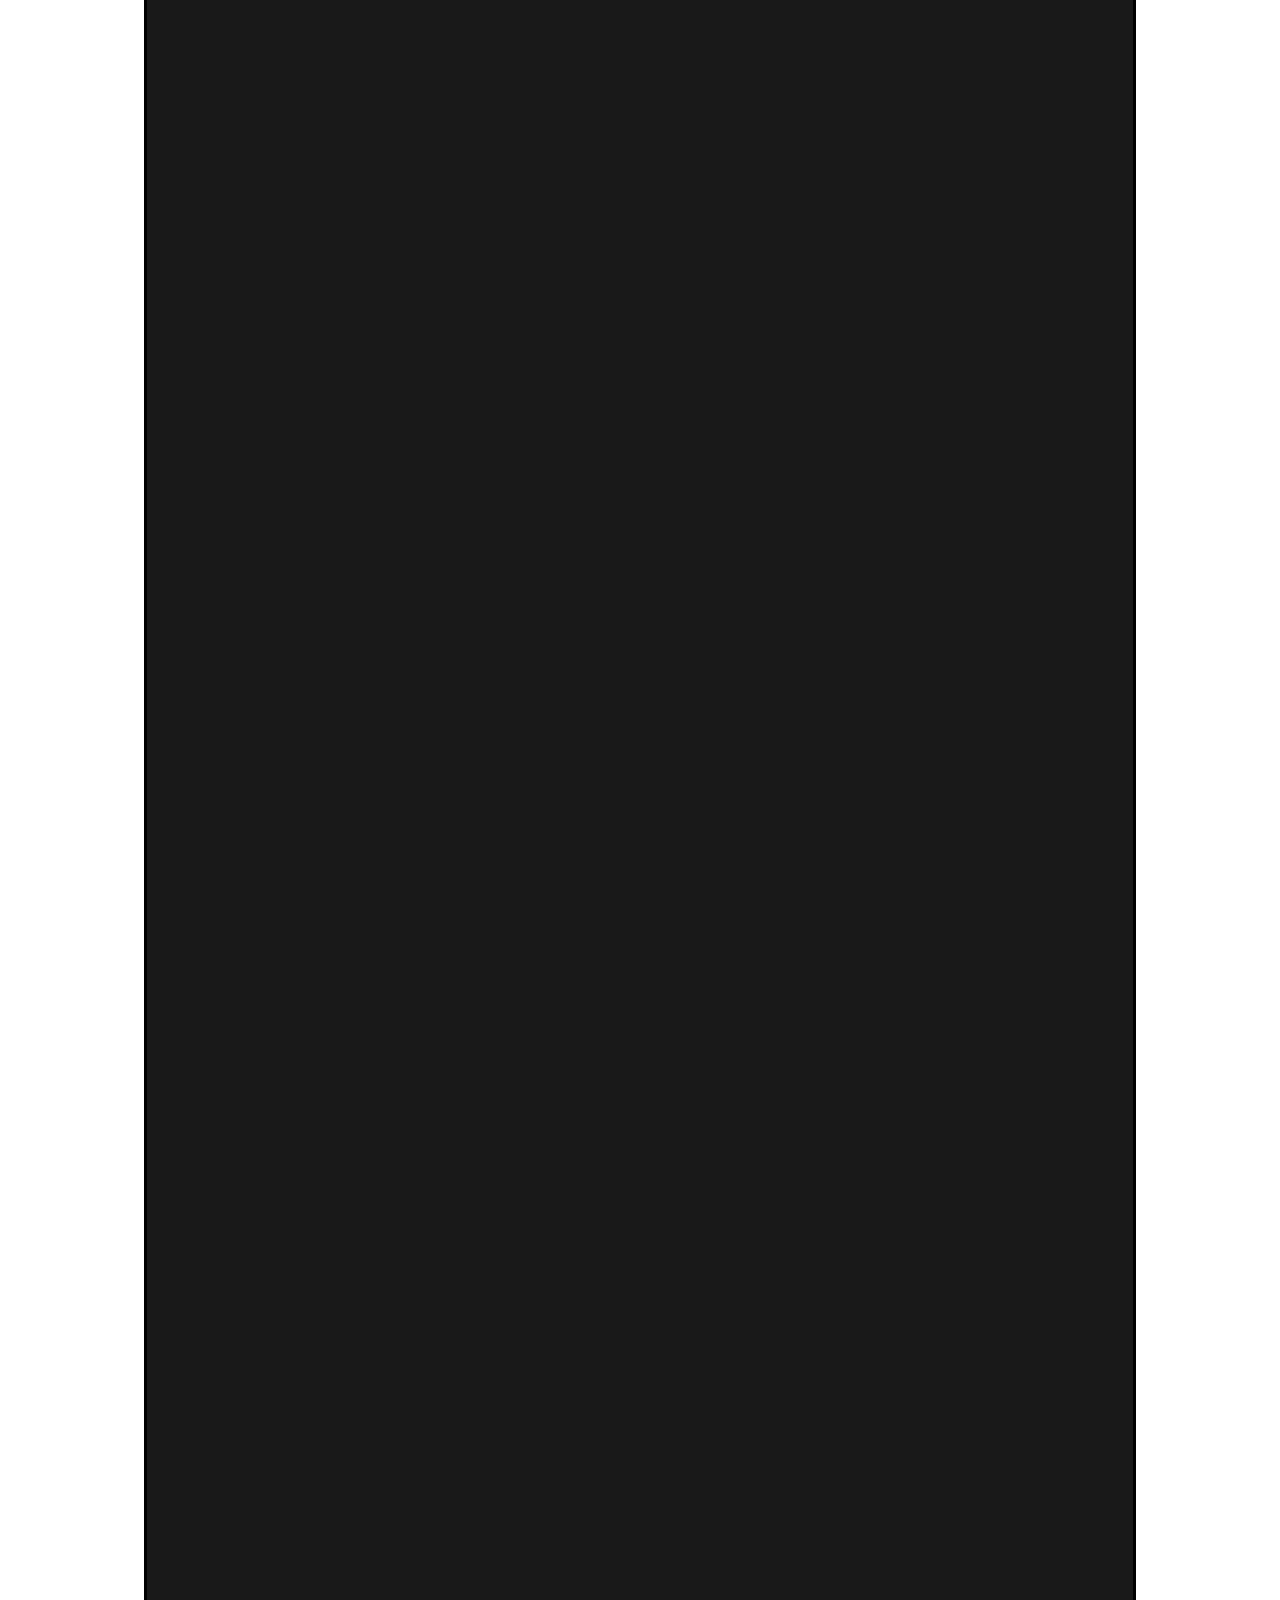
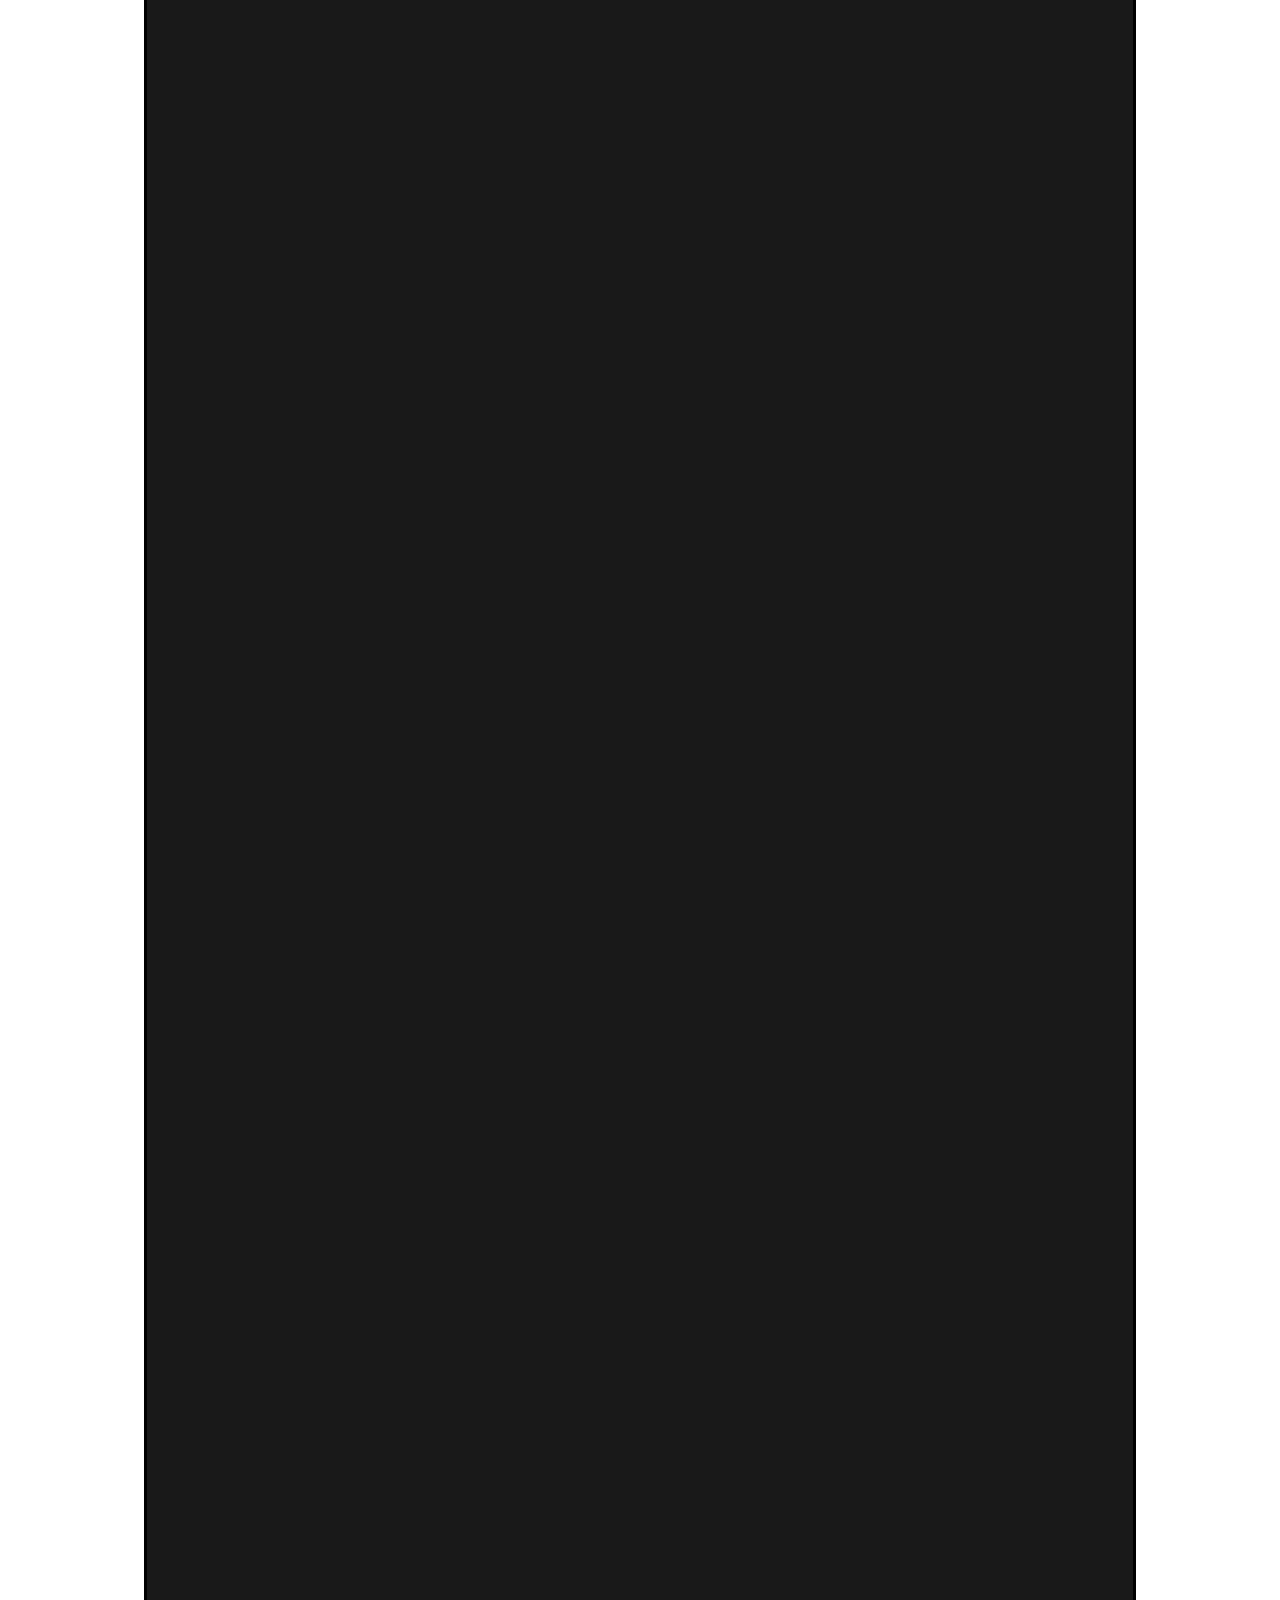
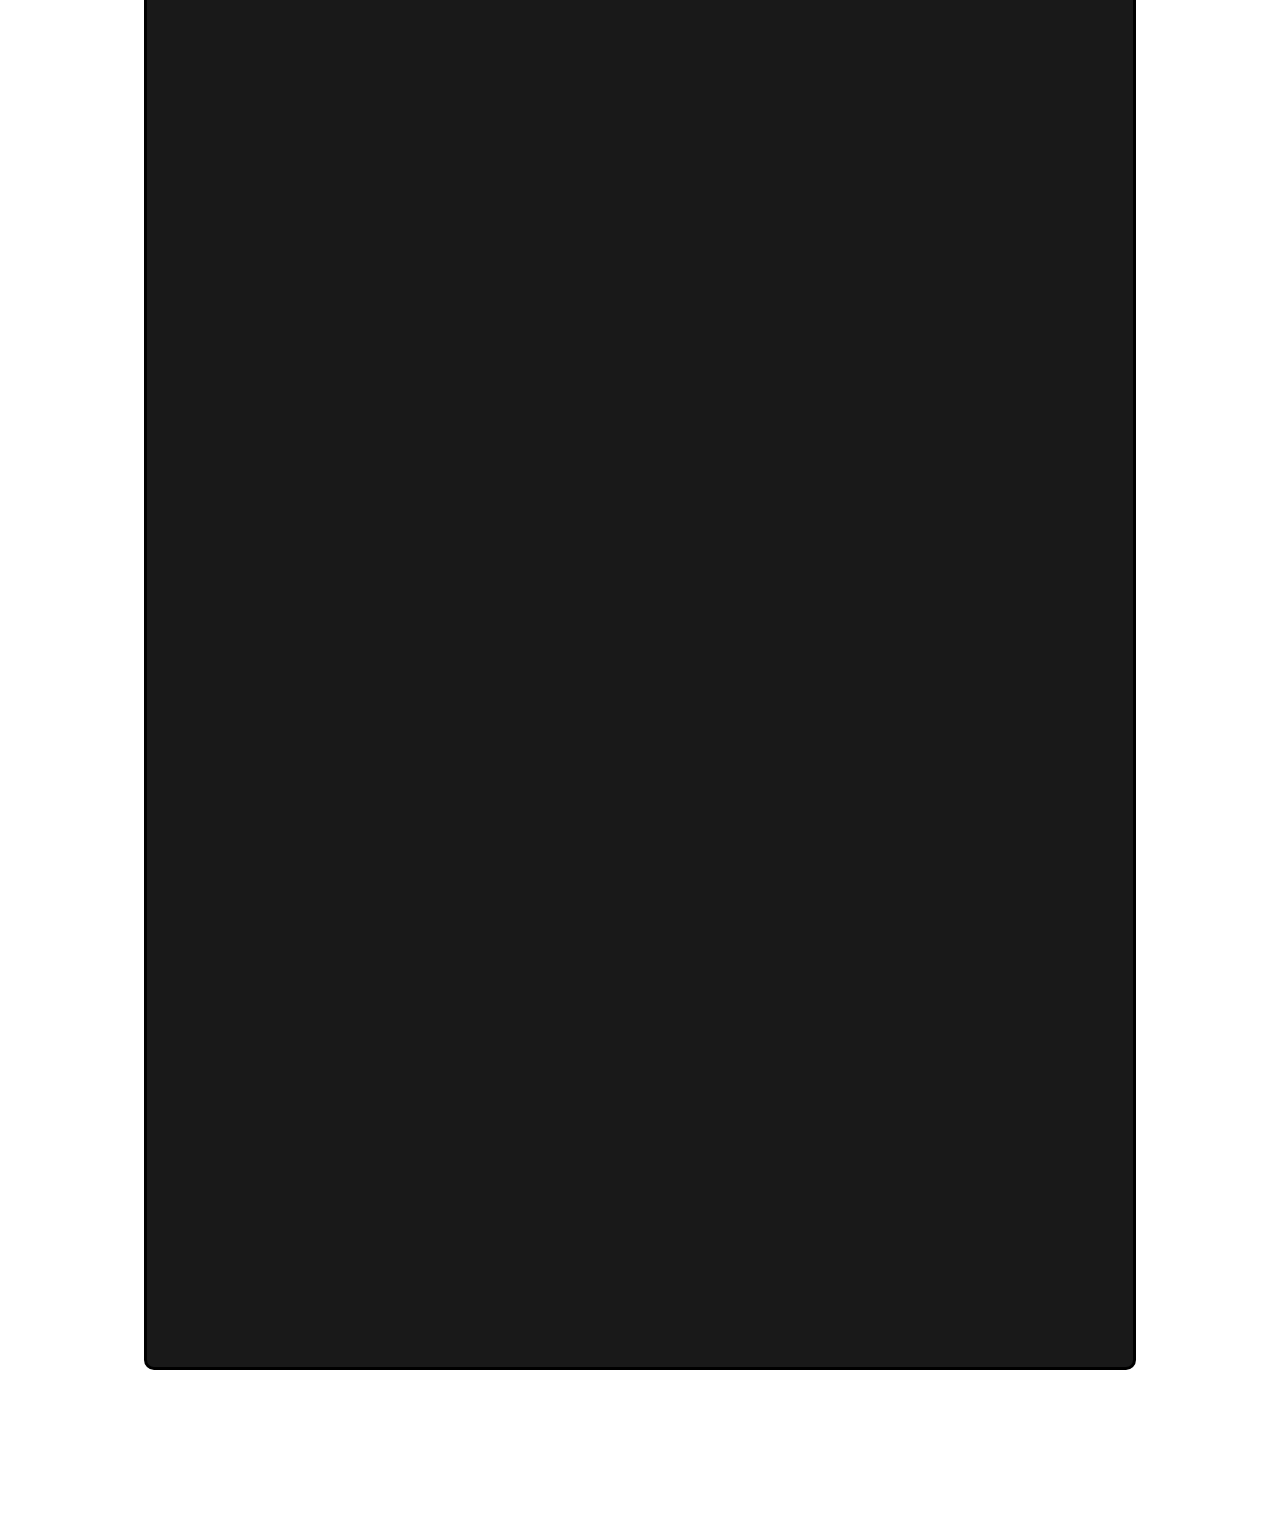
<file: paginas/sobre.html>
<!DOCTYPE html>
<html lang="pt-br">
  <head>
    <meta charset="utf-8">
    <meta name="viewport" content="width=device-width, initial-scale=1, shrink-to-fit=no"> <!-- Esta tag torna o site responsivo -->
    <link rel="stylesheet" href="../css/bootstrap/bootstrap.min.css"> <!-- chamado do bootstrap -->
    <link rel="stylesheet" href="../css/style.css" type="text/css"> <!-- formatação pelo css -->
    <link rel="stylesheet" href="../css/aos.css" type="text/css">
    <link rel="shortcut icon" type="image/png" href="../imagens/favicon.png"/>
    <title>Game Art - Sobre</title>
  </head>
  <body>
    <header>

      <!-- MENU Bootstrap -->
      <nav class="navbar navbar-expand-lg navbar-dark bg-dark" id="menuBS">
        <a class="navbar-brand nav nav-pills" href="../index.html">
          <img src="../imagens/logo.png" class="d-inline-block align-top logo" alt="Game Art">
        </a>
        <!-- Conteúdo do navbar -->
      <button class="navbar-toggler" type="button" data-toggle="collapse" data-target="#navbarNavDropdown" aria-controls="navbarNavDropdown" aria-expanded="false" aria-label="Alterna navegação">
        <span class="navbar-toggler-icon"></span>
      </button>
      <div class="collapse navbar-collapse" id="navbarNavDropdown">
        <ul class="navbar-nav">
          <li class="nav-item active">
            <a class="nav-link" href="../index.html">Início <span class="sr-only">(Página atual)</span></a>
          </li>
          <li class="nav-item dropdown">
            <a class="nav-link dropdown-toggle" href="#" id="navbarDropdownMenuLink" role="button" data-toggle="dropdown" aria-haspopup="true" aria-expanded="false">
              Jogos
            </a>
            <div class="dropdown-menu" aria-labelledby="navbarDropdownMenuLink">
              <a class="dropdown-item" href="../paginas/cyberpunk.html">CyberPunk 2077</a>
              <a class="dropdown-item" href="../paginas/skyrim.html">The Elder Scrolls V: Skyrim</a>
              <a class="dropdown-item" href="../paginas/gtav.html">Grand Theft Auto V</a>
              <a class="dropdown-item" href="../paginas/re4.html">Resident Evil 4</a>
              <a class="dropdown-item" href="../paginas/darksouls.html">Dark Souls</a>
            </div>
          </li>
          <li class="nav-item">
            <a class="nav-link" href="../paginas/sobre.html">Sobre</a>
          </li>
        </ul>
      </div>
      </nav>
  <!-- Fim do menu Bootstrap -->

      </header>

        <!-- Conteúdo dentro da caixa preta (principal) -->
      <main>
        <section>
          <article>
            <h1 class="audiowide tituloInicio rosa" data-aos="zoom-out-left">Grupo</h1>
            <div class="descricao-jogo centralizar">
              <p>APS | Universidade Paulista<br>Ciência da Computação - 1º Semestre - Noite<br>UNIP - Chácara Santo Antônio</p>
            </div>
            <div class="card-deck">
            <div class="card text-white bg-primary mb-3" style="max-width: 18rem;" data-aos="fade-down" data-aos-duration="350">
              <div class="card-header">Thiago Müller Rodrigues</div>
              <div class="card-body">
                <h5 class="card-title">RA: F1383F0</h5>
              </div>
            </div>
            <div class="card text-white bg-success mb-3" style="max-width: 18rem;" data-aos="fade-down" data-aos-duration="700">
              <div class="card-header">Lucas Matheus Dias Agatelli</div>
              <div class="card-body">
                <h5 class="card-title">RA: F28GII0</h5>
              </div>
            </div>
            <div class="card text-white bg-danger mb-3" style="max-width: 18rem;" data-aos="fade-down" data-aos-duration="1050">
              <div class="card-header">Enrico Bardella Guedes</div>
              <div class="card-body">
                <h5 class="card-title">RA: D727893</h5>
              </div>
            </div>
            <div class="card text-white bg-warning mb-3" style="max-width: 18rem;" data-aos="fade-down" data-aos-duration="1400">
              <div class="card-header">Kaique Gonçalves dos Santos</div>
              <div class="card-body">
                <h5 class="card-title">RA: N669GC5</h5>
              </div>
            </div>
          </div>
          </article>

          <article>
            <h1 class="audiowide tituloInicio verde" data-aos="zoom-out-left">Bibliografia</h1>
            <div  data-aos="zoom-in">
            <h2 class="vermelho"><b>Corpo:</b></h2>
            <br>

            <p>Logo e Favicon - Game Art:</p>
            <ul>
              <li>Feitos em: https://pt.freelogodesign.org/</li>
            </ul>
            <br>

            <p>Fonte - menu e títulos:</p>
            <ul>
              <li>https://fonts.google.com/specimen/Audiowide?query=audiowide</li>
            </ul>
            <br>

            <p>Frameworks:</p>
            <ul>
              <li>Bootstrap (Menu, cards, slides, alertas): https://getbootstrap.com.br/</li>
              <li>AOS (Efeitos): http://michalsnik.github.io/aos/</li>
            </ul>
            <br>

            <p>Plugins:</p>
            <ul>
              <li>Facebook (comentários): https://developers.facebook.com/docs/plugins/comments/</li>
              <li>Facebook (botão compartilhar): https://developers.facebook.com/docs/plugins/share-button?locale=pt_BR</li>
            </ul>
            <br>

            <p>Fundo de tela:</p>
            <ul>
              <li>https://wallpaperplay.com/board/retro-80s-wallpapers</li>
            </ul>
            <br>

            <h2 class="vermelho"><b>Início:</b></h2>
            <br>

            <p>Redes sociais (ícones):</p>
            <ul>
              <li>https://icon-icons.com/pt/</li>
            </ul>
            <br>

            <h2 class="vermelho"><b>CyberPunk:</b></h2>
            <br>

            <p>Site oficial:</p>
            <ul>
              <li>https://www.cyberpunk.net/br/pt-br/</li>
            </ul>

            <p>Vídeo:</p>
            <ul>
              <li>Youtube: https://www.youtube.com/watch?v=qIcTM8WXFjk</li>
            </ul>

            <p>Imagens:</p>
            <ul>
              <li>https://www.phonandroid.com/cyberpunk-2077-date-de-sortie-prix-plateforme-toutes-les-infos.html</li>
              <li>https://store.steampowered.com/app/1091500/Cyberpunk_2077/</li>
              <li>https://www.voxel.com.br/noticias/cyberpunk-2077-jogadores-customizar-partes-intimas_848462.htm</li>
              <li>https://www.playstation.com/pt-br/games/cyberpunk-2077-ps4/</li>
              <li>https://www.gamesatlas.com/games/cyberpunk-2077</li>
            </ul>
            <br>

            <p>Base do Texto:</p>
            <ul>
              <li>Jovem Nerd: https://jovemnerd.com.br/nerdbunker/tudo-o-que-sabemos-sobre-cyberpunk-2077-ate-agora/</li>
            </ul>

            <p>Links do texto:</p>
            <ul>
              <li>Wikipedia: https://en.wikipedia.org/wiki/Cyberpunk_2077</li>
            </ul>
            <br>

            <h2 class="vermelho"><b>The Elder Scrolls V: Skyrim:</b></h2>
            <br>

            <p>Site oficial:</p>
            <ul>
              <li>https://elderscrolls.bethesda.net/pt/skyrim</li>
            </ul>

            <p>Vídeo:</p>
            <ul>
              <li>Youtube: https://www.youtube.com/watch?v=JSRtYpNRoN0</li>
            </ul>

            <p>Imagens:</p>
            <ul>
              <li>https://www.eneba.com/steam-the-elder-scrolls-v-skyrim-legendary-edition-steam-key-global</li>
              <li>https://www.psu.com/news/best-ps4-open-world-games/</li>
              <li>https://store.steampowered.com/app/611670/The_Elder_Scrolls_V_Skyrim_VR/</li>
              <li>https://www.nintendo.com/games/detail/the-elder-scrolls-v-skyrim-switch/</li>
              <li>https://teachingtitans.com/2018/05/23/zuu-los-omnu-faal-norok-faas-zey-skyrim-and-thume/</li>
              <li>https://playreplay.com.br/the-elder-scrolls-v-skyrim-como-entrar-em-todas-as-guildas-e-faccoes/</li>
              <li>https://fateofskyrim.wordpress.com/</li>
              <li>https://steamcommunity.com/sharedfiles/filedetails/?l=spanish&id=1829496702</li>
            </ul>
            <br>

            <p>Base do Texto:</p>
            <ul>
              <li>https://gamestephix.blogspot.com/2016/07/analise-completa-dlcs-do-skyrim.html</li>
            </ul>
            <br>

            <p>Links do texto:</p>
            <ul>
              <li>Wikipedia: https://en.wikipedia.org/wiki/The_Elder_Scrolls_V:_Skyrim</li>
            </ul>
            <br>


            <h2 class="vermelho"><b>Grand Theft Auto V:</b></h2>
            <br>

            <p>Site oficial:</p>
            <ul>
              <li>https://www.rockstargames.com/</li>
            </ul>

            <p>Vídeo:</p>
            <ul>
              <li>Youtube: https://www.youtube.com/watch?v=QkkoHAzjnUs</li>
            </ul>

            <p>Imagens:</p>
            <ul>
              <li>https://wallpapercave.com/grand-theft-auto-v-wallpapers</li>
              <li>https://www.tomshw.it/videogioco/gta-5-ray-tracing-mod-natural-vision-video/</li>
              <li>http://yeni.mobi/sekil-yukle/?q=hd+gta+v</li>
              <li>https://www.gameblast.com.br/2014/11/imagens-1080p-grand-theft-auto-v.html</li>
              <li>https://pt.wikipedia.org/wiki/Ficheiro:Grand_Theft_Auto_V_capa.png</li>
            </ul>
            <br>

            <p>Links do texto:</p>
            <ul>
              <li>Wikipedia: https://pt.wikipedia.org/wiki/Grand_Theft_Auto_V</li>
              <li>CanalTech: https://canaltech.com.br/games/Analise-Grand-Theft-Auto-V-e-tudo-o-que-sonhavamos/</li>
              <li>Jovem Nerd: https://jovemnerd.com.br/nerdbunker/rockstar-enviou-mais-de-90-milhoes-de-copias-de-gta-v-para-as-lojas/</li>
            </ul>
            <br>

            <h2 class="vermelho"><b>Resident Evil 4:</b></h2>
            <br>

            <p>Site oficial:</p>
            <ul>
              <li>https://www.residentevil.com/4/</li>
            </ul>

            <p>Vídeo:</p>
            <ul>
              <li>Youtube: https://www.youtube.com/watch?v=u90nv3bfuB0</li>
            </ul>

            <p>Imagens:</p>
            <ul>
              <li>https://ops5.com.br/noticias/resident-evil-4-remake-esta-sendo-desenvolvido-e-sera-lancado-em-2022/</li>
              <li>https://www.tudocelular.com/rumores/noticias/n155052/rumor-remake-de-resident-evil-4-em-desenvolvimento.html</li>
              <li>https://store.steampowered.com/app/254700/resident_evil_4__biohazard_4/?l=portuguese</li>
              <li>https://www.amazon.com.br/Resident-Evil-4-Original-PS2/dp/B000B69E9G</li>
              <li>https://www.pngkit.com/bigpic/u2w7a9t4r5o0a9a9/</li>
            </ul>
            <br>

            <p>Links e base do texto:</p>
            <ul>
              <li>Wikipedia: https://en.wikipedia.org/wiki/Resident_Evil_4</li>
            </ul>
            <br>

            <h2 class="vermelho"><b>Dark Souls:</b></h2>
            <br>

            <p>Site oficial:</p>
            <ul>
              <li>https://en.bandainamcoent.eu/dark-souls/dark-souls</li>
            </ul>

            <p>Vídeo:</p>
            <ul>
              <li>Youtube: https://www.youtube.com/watch?v=Woe0PYZPxRw</li>
            </ul>

            <p>Imagens:</p>
            <ul>
              <li>https://www.theenemy.com.br/dark-souls-2/jogamos-dark-souls-remastered-promete-um-refresco-alem-da-estetica</li>
              <li>https://www.nintendoenthusiast.com/dark-souls-remastered-review-for-nintendo-switch/</li>
              <li>https://www.techtudo.com.br/tudo-sobre/dark-souls.html</li>
              <li>https://store.steampowered.com/app/570940/DARK_SOULS_REMASTERED/</li>
              <li>http://www.pngmart.com/image/52672</li>
            </ul>
            <br>

            <p>Links e base do texto:</p>
            <ul>
              <li>Wikipedia: https://en.wikipedia.org/wiki/Dark_Souls</li>
            </ul>
            <br>

            <h2 class="vermelho"><b>Outros:</b></h2>
            <br>

            <p>Repositório da turma:</p>
            <ul>
              <li>Github: https://github.com/ThiagoMullerR/GameArt</li>
            </ul>
              <p>Site Hospedado:</p>
            <ul>
              <li>Game Art: https://game-art.000webhostapp.com/</li>
            </ul>
              <p>Hospedagem:</p>
            <ul>
              <li>https://br.000webhost.com/</li>
            </ul>
            <br>
          </div>
          </article>
        </section>
      </main>
      <!-- fim do conteúdo da caixa preta (principal) -->

      <!-- Rodapé -->
      <footer><a href="https://github.com/enricobguedes/unipsite" target="_blank">APS</a> | <strong>UNIP</strong><br>Todos os direitos reservados! © 2020</footer>

    <!-- JS - Bootstrap -->
    <script src="../js/jquery/jquery-3.3.1.slim.min.js"></script>
    <script src="../js/ajax/popper.min.js"></script>
    <script src="../js/bootstrap.min.js"></script>
    <script src="../js/aos.js"></script>
    <script type="text/javascript">AOS.init();</script>
  </body>
</html>
</file>
<file: css/style.css>
/* Fontes */
@font-face{
    font-family: "Audiowide";
    src: url(../fontes/Audiowide-Regular.ttf)
   }
.audiowide{
  font-family: 'Audiowide', cursive;
}
/* PADRÕES DO SITE */
.logo{
   width: 182px;
   height: 70px;
}
body {
  background-image: url("../imagens/fundo.png");
  background-repeat: no-repeat;
  background-attachment: fixed;
  line-height: 1.5;
  height: auto;
  background-position: top center;
  color: white;
  left: 0;
  top: 0;
  width: 100%;
  height: 100%;
  -webkit-background-size: cover;
  -moz-background-size: cover;
  -o-background-size: cover;
  background-size: cover;
}
main {
  box-sizing: content-box;
  border-style: solid;
  border-color: rgb(0,0,0);
  border-width: medium;
  background-color: rgba(0,0,0,0.9);
  width: 75%;
  height: auto;
  padding: 1%;
  margin: 50px 40px;
  white-space: nowrap;
  border-radius: 10px;
  margin: 6.5rem auto;
  overflow: hidden;
}
main img{
  display: block;
  max-width: 100%;
  max-height: auto;
}
/* deixa o main responsivo */
@media screen and (orientation:portrait) {
   main{
     width: 95%;
     }
   }
article{
  height: auto;
  width: 100%;
  text-align: left;
  white-space: normal;
  word-wrap: break-word;
  padding: 2%;
  margin: 1%;
  board: 0.5rem;
  font-size: 21px;
  position: relative;
}
article img{
  padding: 0.5%;
  border-radius: 15px;
  margin: 0 auto;
  max-width: 100%;
  max-height: auto;
}
footer{
  text-align: center;
  font-size: 0.9rem;
  margin: 1rem;
}
footer a{
  text-decoration: none;
  color: white;
}
.social{
  display: flex;
  margin: 2rem;
}
.social img{
  height: 35px;
  width: 35px;
  margin: 0.8rem;
}
.social img:hover{
  height: 45px;
  width: 45px;
}
.tituloInicio{
  padding: 1.5rem;
  text-align: center;
}
.facebook{
  width: 100%;
  height: auto;
  padding: 1%;
  border-radius: 5px;
  background-color: white;
  margin-bottom: 1%;
}
/* CARD */
#card{
  max-width: 18rem;
  margin-right: 1.5rem;
}
#card-jogo img{
  margin: auto;
  max-height: 350px;
  width: auto;
  border-radius: 10px;
  padding-top: 0.5rem;
}
#card-corpo-jogo{
  white-space: pre-line;
}
 #card-texto-jogo{
  padding-top: 0.8rem;
}
#cardsInicios{
  padding-left: 3%;
  padding-right: 3%;
  padding-bottom: 3%;
}
#titulo-card{
  font-family: 'Audiowide', cursive;
  text-align: center;
  font-size: 1.4rem;
}
#cardsInicios .card-title{
  white-space: normal;
}
#cardsInicios .card-body{
  text-decoration: none;
  color: white;
}
/* JOGO */
.titulo-jogo{
  padding: 2%;
}
.titulo-jogo img{
  margin: auto;
  max-height: 150px;
  width: auto;
}
.descricao-jogo p{
  color: grey;
  white-space: normal;
}
/* GALERIA DE IMAGENS */
#carouselExampleIndicators{
  margin: auto;
  max-width: 100%;
  max-height: auto;
}
#carouselExampleIndicators img{
  margin: auto;
  border-radius: 10px;
  max-width: 1200px;
  max-height: 600px;
}

#carouselExampleIndicators h5, p{
  white-space: pre-line;
  text-decoration: none;
  color: white;
}
#carouselExampleControls, #carouselExampleControls2{
  margin: 0 auto;
  max-width: 100%;
  max-height: auto;
}
#carouselExampleControls img, #carouselExampleControls2 img{
max-width: 100%;
max-height: auto;
}
#galeria{
  margin: 0 auto;
}
/* VIDEO */
.video{
  overflow: hidden;
  padding-bottom: 56.25%;
  position: relative;
  height: 0;
}
.video iframe{
  left: 0;
  top: 0;
  height: 100%;
  width: 100%;
  position: absolute;
}
/* Cores - menu Bootstrap */
#navbarNavDropdown  a, #menuBS a{
  font-family: 'Audiowide', cursive;
  font-size: 1.2rem;
  color: #14D7D2;
}
#navbarNavDropdown  a:hover, #menuBS a:hover{
  font-family: 'Audiowide', cursive;
  color: #ff51ff;
}
/* OPÇÕES DE EDIÇÃO - SITE */
.vertical{
  display: flex;
  height: auto;
  margin: 1rem;
}
.esquerda{
  max-width: 45%;
  float: left;
  margin: 1rem;
}
.direita{
  max-width: 45%;
  float: right;
  margin: 1rem;
}
.hr-titulo{
  margin-top: 2.5%;
  margin-bottom: 2.5%;
  border: 0.2px solid grey;
}
.teste{
  border: 1px solid red;
}
.centralizar{
  text-align: center;
  margin: auto;
  margin-left: auto;
  margin-right: auto;
  align-items: center;
  justify-content: center;
}
/* CORES */
.rosa{
  color: #ff51ff;
}
.verde{
  color: #14D7D2;
}
.azul{
  color: #007bff;
  }
.roxo{
  color: #6f42c1;
}
.rosa2{
  color: #e83e8c;
}
.vermelho{
  color: #dc3545;
}
.laranja{
  color: #fd7e14;
}
.amarelo{
  color: #ffc107;
}
.verde2{
  color: #28a745;
}
.ciano{
  color: #17a2b8;
}
.cinza{
  color: #6c757d;
}
.cinzaEscuro{
  color: #343a40;
}
.anil{
  color: #6610f2;
}
.verdeAzulado{
  color: #20c997;
}
.branco{
  color: #fff;
}
.preto{
  color: black;
}
</file>
